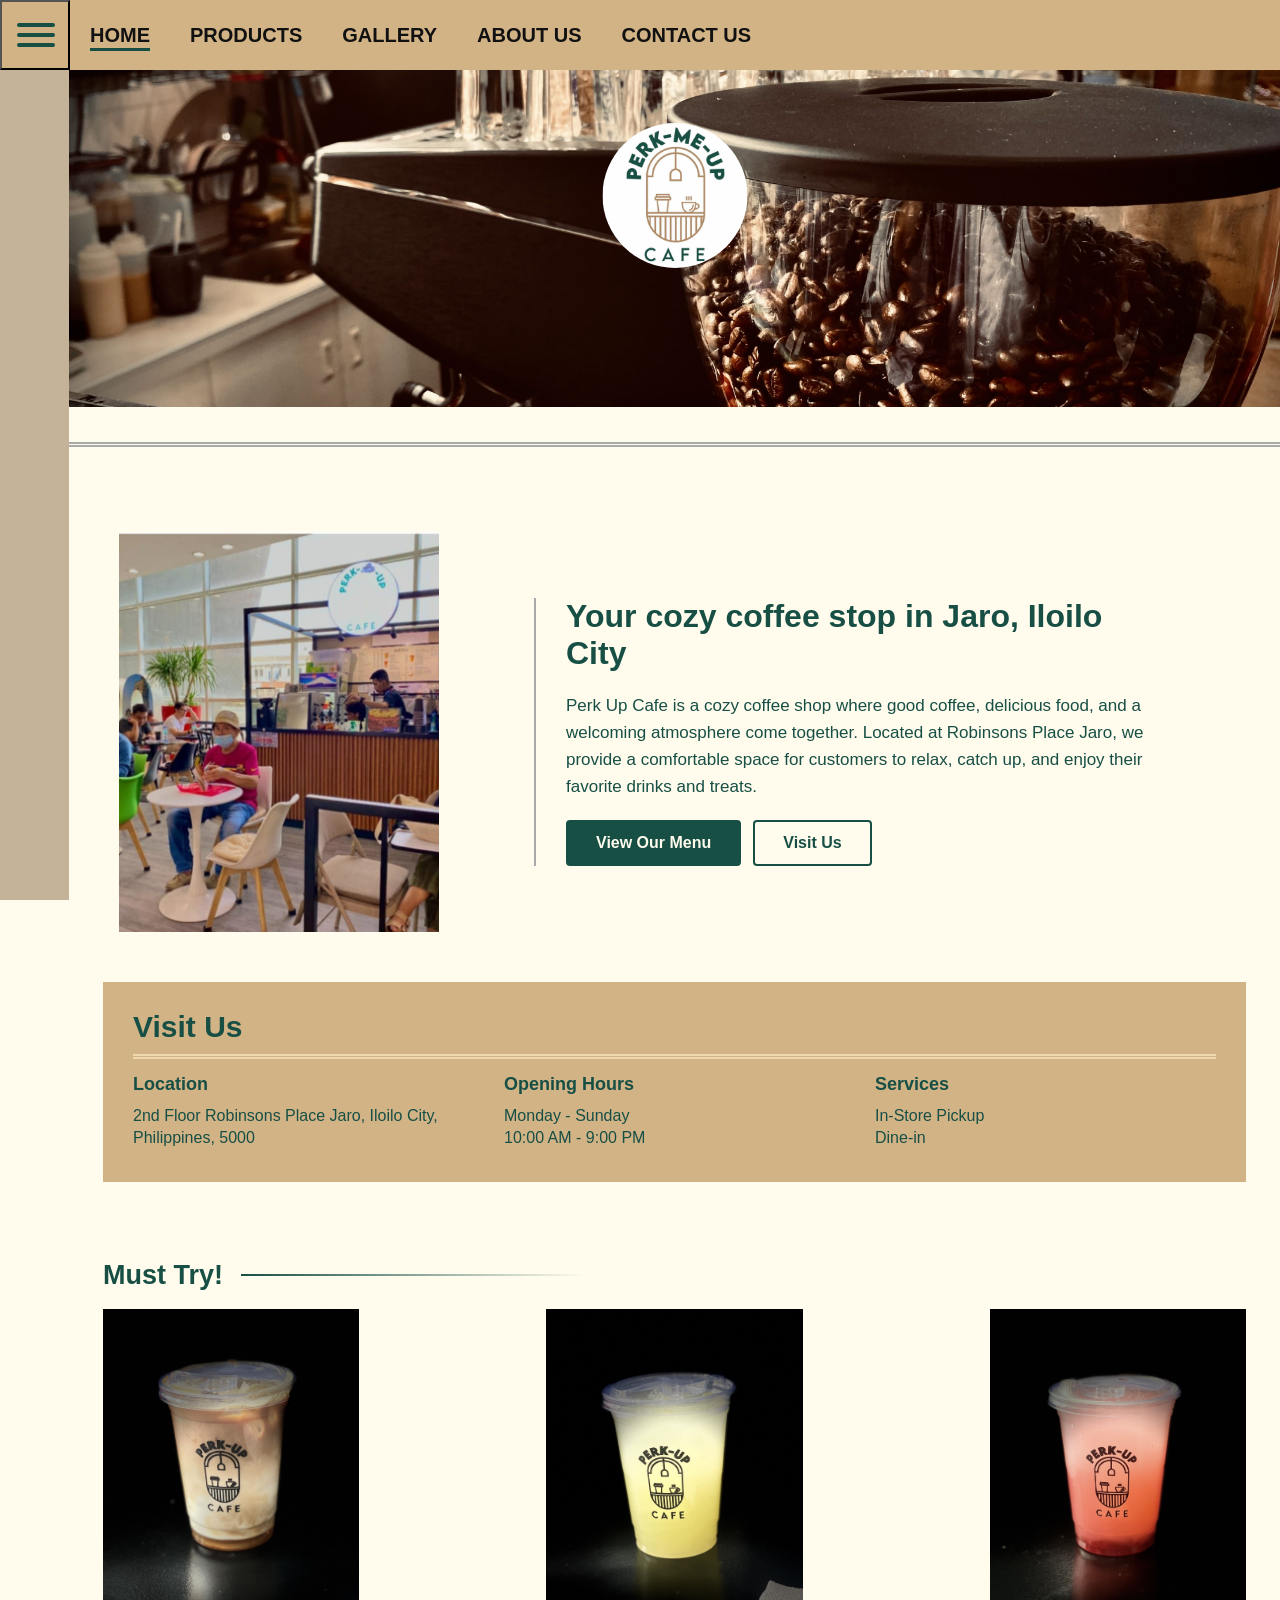
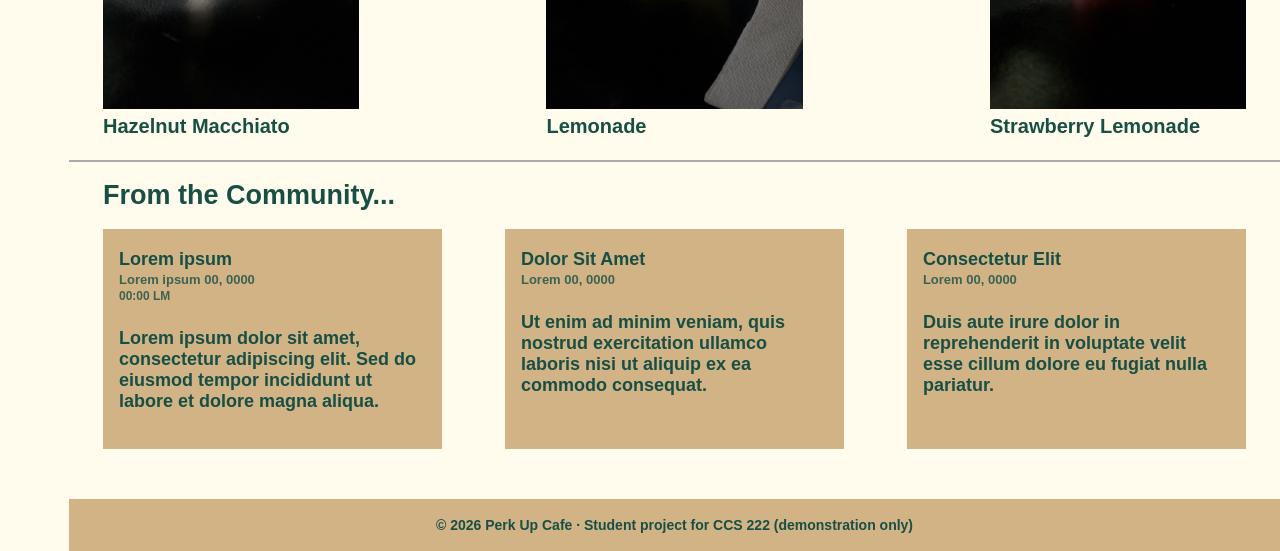
<file: index.html>
<!DOCTYPE html>
<html lang="en">
<head>
    <meta charset="UTF-8">
    <meta name="viewport" content="width=device-width, initial-scale=1.0">
    <link rel="stylesheet" href="styles/style.css">
    <link rel="stylesheet" href="styles/style-home.css">
    <title>Home | Perk Up Cafe</title>
    <link rel="icon" href="assets/perkup_logo.jpg">
</head>
<body>
    <!-- Navigation Bar -->
    <header>
        <nav>
            <button class="menu-icon" type="button"
                    aria-label="Toggle navigation menu"
                    aria-expanded="false"
                    aria-controls="sidebar">
                <span></span>
                <span></span>
                <span></span>
            </button>

            <div class="nav">
                <ul>
                    <li><a href="index.html" class="active">HOME</a></li>
                    <li><a href="products.html">PRODUCTS</a></li>
                    <li><a href="gallery.html">GALLERY</a></li>
                    <li><a href="about.html">ABOUT US</a></li>
                    <li><a href="contact.html">CONTACT US</a></li>
                </ul>
            </div>
        </nav>
    </header>

    <!-- Sidebar -->
    <aside class="sidebar" id="sidebar">
        <ul class="sidebar-links">
            <li><a href="index.html" class="active">HOME</a></li>
            <li><a href="products.html">PRODUCTS</a></li>
            <li><a href="gallery.html">GALLERY</a></li>
            <li><a href="about.html">ABOUT US</a></li>
            <li><a href="contact.html">CONTACT US</a></li>

            <li class="theme-menu-item">
            <button class="theme-toggle" id="theme-toggle" type="button"
                    aria-label="Switch to dark mode"
                    aria-pressed="false">
                <span class="theme-toggle-icon" aria-hidden="true">☾</span>
                <span class="theme-toggle-text">Dark Mode</span>
            </button>
            </li>
        </ul>
    </aside>

    <!-- Main Content -->
    <main>

        <!-- Hero Section -->
        <section class="hero">
            <div class="hero-image">
                <img src="assets/perkup_hero.jpg" alt="Perk Up Cafe hero photo">
            </div>
            <div class="logo">
                <a href="index.html">
                    <img src="assets/perkup_logo.jpg" alt="Perk Up Cafe logo">
                </a>
            </div>
        </section>

        <div class="intro-divider"></div>

        <section class="cafe-intro">
            <div class="cafe-intro-image">
                <img src="assets/perkupcafefront.jpg" alt="Perk Up Cafe storefront">
            </div>
            <div class="cafe-intro-text">
                <h1>Your cozy coffee stop in Jaro, Iloilo City</h1>
                <p>Perk Up Cafe is a cozy coffee shop where good coffee, delicious food,
            and a welcoming atmosphere come together. Located at Robinsons Place
            Jaro, we provide a comfortable space for customers to relax, catch up,
            and enjoy their favorite drinks and treats.</p>
                <div class="cta-buttons">
                    <a href="products.html" class="btn">View Our Menu</a>
                    <a href="contact.html" class="btn btn-secondary">Visit Us</a>
                </div>
            </div>
        </section>


        <!-- Cafe Info Box -->
        <section class="cafe-info-box">
            <h2>Visit Us</h2>
            <div class="cafe-info-divider"></div>

            <div class="cafe-info-columns">
                <div class="cafe-info-item">
                    <h3>Location</h3>
                    <a href="https://www.google.com/maps/search/?api=1&amp;query=Perk+Up+Cafe+Robinsons+Place+Jaro+Iloilo+City" target="_blank" rel="noopener noreferrer">
                        2nd Floor Robinsons Place Jaro, Iloilo City, Philippines, 5000
                    </a>
                </div>

                <div class="cafe-info-item">
                    <h3>Opening Hours</h3>
                    <p>Monday - Sunday</p>
                    <p>10:00 AM - 9:00 PM</p>
                </div>

                <div class="cafe-info-item">
                    <h3>Services</h3>
                    <p>In-Store Pickup</p>
                    <p>Dine-in</p>
                </div>
            </div>
        </section>

        <!-- Must Try Section -->
        <section class="must-try">
            <h2>Must Try!</h2>
            <div class="products">
                <a href="products.html" class="product">
                    <img src="assets/Featured/HazelnutMacchiato.jpg" alt="Hazelnut Macchiato">
                    <h3>Hazelnut Macchiato</h3>
                </a>
                <a href="products.html" class="product">
                    <img src="assets/Featured/Lemonade.jpg" alt="Lemonade">
                    <h3>Lemonade</h3>
                </a>
                <a href="products.html" class="product">
                    <img src="assets/Featured/StrawberryLemonade.jpg" alt="Strawberry Lemonade">
                    <h3>Strawberry Lemonade</h3>
                </a>
            </div>
        </section>

        <!-- Community Reviews -->
        <section class="community">
            <h2>From the Community...</h2>
            <div class="reviews">
                <div class="review">
                    <div class="review-user">Lorem ipsum</div>
                    <div class="review-date">Lorem ipsum 00, 0000</div>
                    <div class="review-time">00:00 LM</div>

                    <p>Lorem ipsum dolor sit amet, consectetur adipiscing elit. Sed do eiusmod tempor incididunt ut labore et dolore magna aliqua.</p>
                </div>
                <div class="review">
                    <div class="review-user">Dolor Sit Amet</div>
                    <div class="review-date">Lorem 00, 0000</div>

                    <p>Ut enim ad minim veniam, quis nostrud exercitation ullamco laboris nisi ut aliquip ex ea commodo consequat.</p>
                </div>
                <div class="review">
                    <div class="review-user">Consectetur Elit</div>
                    <div class="review-date">Lorem 00, 0000</div>

                    <p>Duis aute irure dolor in reprehenderit in voluptate velit esse cillum dolore eu fugiat nulla pariatur.</p>
                </div>
            </div>
        </section>
    </main>
    
    <!-- Footer -->
    <footer>
        <p>&copy; 2026 Perk Up Cafe &middot; Student project for CCS 222 (demonstration only)</p>
    </footer>
<script src="script.js"></script>
</body>
</html>
</file>
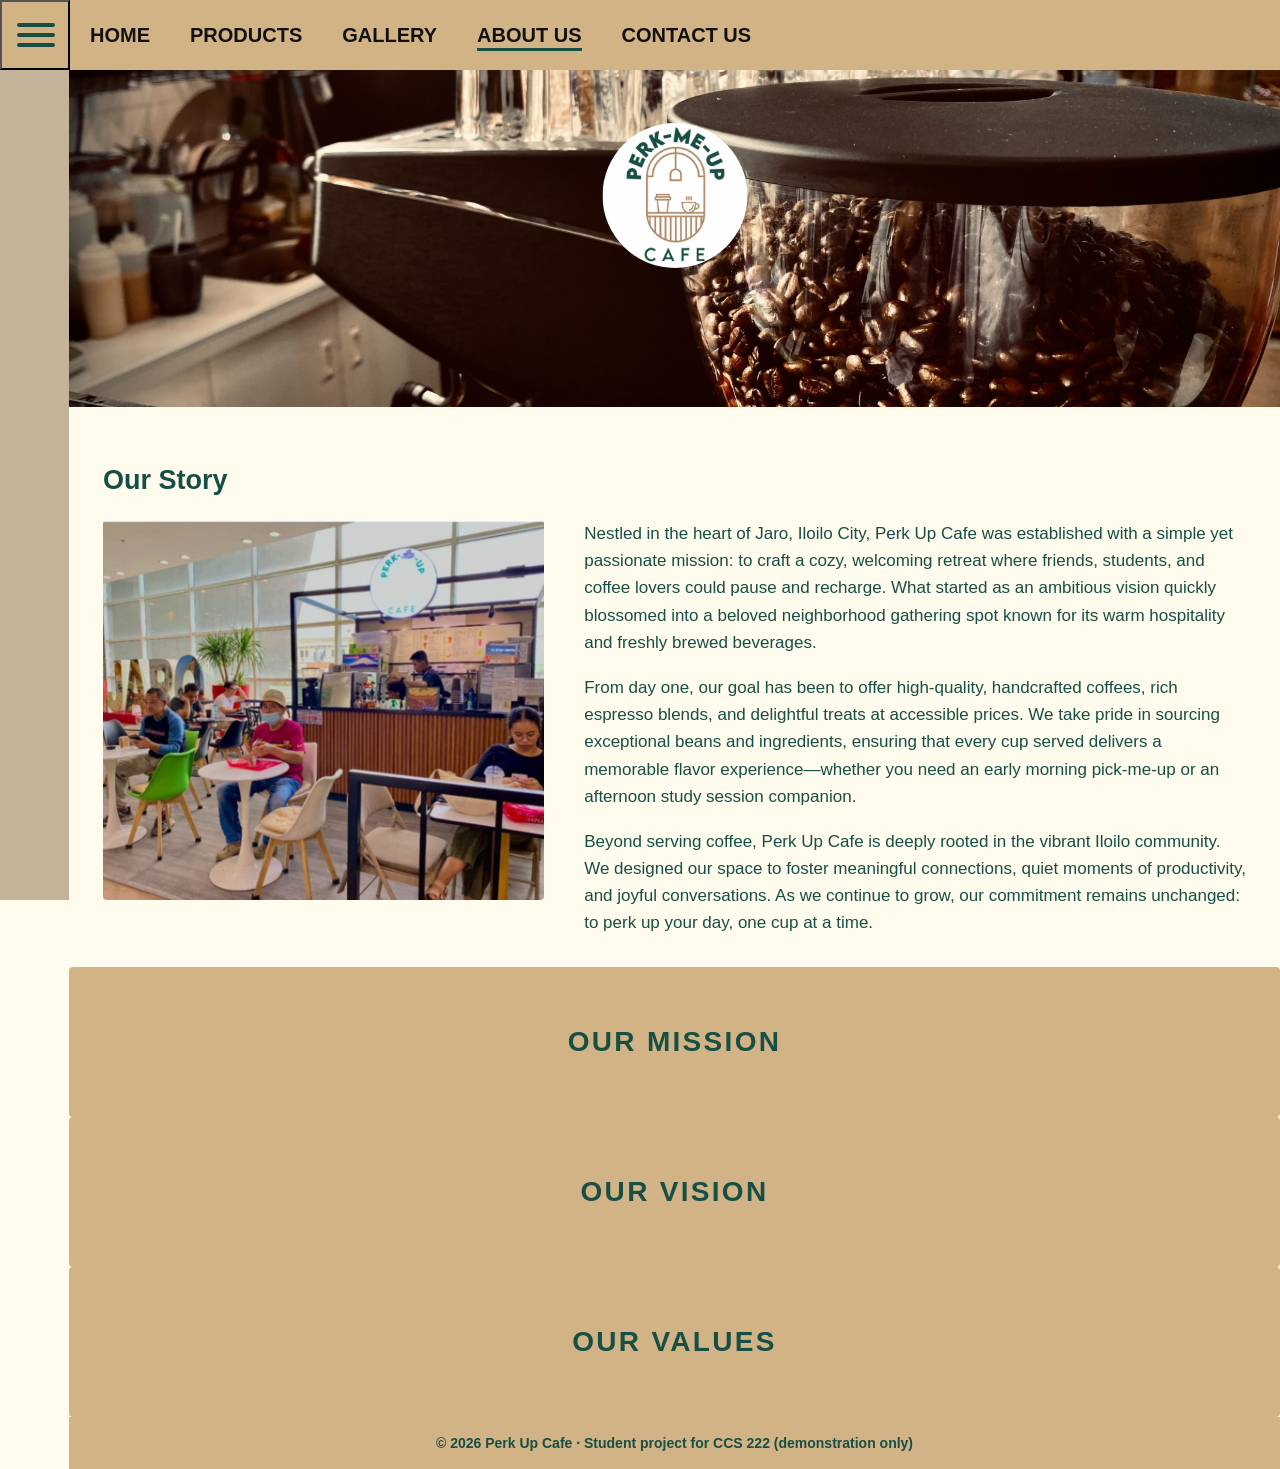
<file: about.html>
<!DOCTYPE html>
<html lang="en">
<head>
    <meta charset="UTF-8">
    <meta name="viewport" content="width=device-width, initial-scale=1.0">
    <link rel="stylesheet" href="styles/style.css">
    <link rel="stylesheet" href="styles/style-about.css">
    <title>About Us | Perk Up Cafe</title>
    <link rel="icon" href="assets/perkup_logo.jpg">
</head>
<body>

    <!-- Navigation Bar -->
    <header>
        <nav>
            <button class="menu-icon" type="button"
                    aria-label="Toggle navigation menu"
                    aria-expanded="false"
                    aria-controls="sidebar">
                <span></span>
                <span></span>
                <span></span>
            </button>

            <div class="nav">
                <ul>
                    <li><a href="index.html">HOME</a></li>
                    <li><a href="products.html">PRODUCTS</a></li>
                    <li><a href="gallery.html">GALLERY</a></li>
                    <li><a href="about.html" class="active">ABOUT US</a></li>
                    <li><a href="contact.html">CONTACT US</a></li>
                </ul>
            </div>
        </nav>
    </header>

    <!-- Sidebar -->
    <aside class="sidebar" id="sidebar">
        <ul class="sidebar-links">
            <li><a href="index.html">HOME</a></li>
            <li><a href="products.html">PRODUCTS</a></li>
            <li><a href="gallery.html">GALLERY</a></li>
            <li><a href="about.html" class="active">ABOUT US</a></li>
            <li><a href="contact.html">CONTACT US</a></li>
            
            <li class="theme-menu-item">
            <button class="theme-toggle" id="theme-toggle" type="button"
                    aria-label="Switch to dark mode"
                    aria-pressed="false">
                <span class="theme-toggle-icon" aria-hidden="true">☾</span>
                <span class="theme-toggle-text">Dark Mode</span>
            </button>
            </li>
        </ul>
    </aside>

    <!-- Main Content -->
    <main>
        <h1 class="visually-hidden">About Perk Up Cafe</h1>

        <!-- Hero Section -->
        <section class="hero">
            <div class="hero-image">
                <img src="assets/perkup_hero.jpg" alt="Perk Up Cafe hero photo">
            </div>
            <div class="logo">
                <a href="index.html">
                    <img src="assets/perkup_logo.jpg" alt="Perk Up Cafe logo">
                </a>
            </div>
        </section>

        <!-- About Us Content Section -->
        <section class="about-section">
            <h2>Our Story</h2>

            <div class="about-content">
                <div class="about-image">
                    <img src="assets/perkupcafefront.jpg" alt="Perk Up Cafe Storefront">
                </div>

                <div class="about-text">
                    <p>
                        Nestled in the heart of Jaro, Iloilo City, Perk Up Cafe was established with a simple yet passionate mission: to craft a cozy, welcoming retreat where friends, students, and coffee lovers could pause and recharge. What started as an ambitious vision quickly blossomed into a beloved neighborhood gathering spot known for its warm hospitality and freshly brewed beverages.
                    </p>
                    <p>
                        From day one, our goal has been to offer high-quality, handcrafted coffees, rich espresso blends, and delightful treats at accessible prices. We take pride in sourcing exceptional beans and ingredients, ensuring that every cup served delivers a memorable flavor experience—whether you need an early morning pick-me-up or an afternoon study session companion.
                    </p>
                    <p>
                        Beyond serving coffee, Perk Up Cafe is deeply rooted in the vibrant Iloilo community. We designed our space to foster meaningful connections, quiet moments of productivity, and joyful conversations. As we continue to grow, our commitment remains unchanged: to perk up your day, one cup at a time.
                    </p>
                </div>
            </div>
        </section>

        <!-- Mission, Vision, Values Section -->
        <section class="mvv-section">
            <div class="mvv-grid">

                <div class="mvv-card">
                    <div class="mvv-front">
                        <h3>OUR MISSION</h3>
                    </div>
                    <div class="mvv-reveal">
                        <p>To serve freshly crafted, affordable coffee and treats in a welcoming space where the Iloilo community can connect, study, and recharge.</p>
                    </div>
                </div>

                <div class="mvv-card">
                    <div class="mvv-front">
                        <h3>OUR VISION</h3>
                    </div>
                    <div class="mvv-reveal">
                        <p>To be Jaro's favorite neighborhood coffee destination, celebrated for warm hospitality, consistent quality, and memorable everyday moments.</p>
                    </div>
                </div>

                <div class="mvv-card">
                    <div class="mvv-front">
                        <h3>OUR VALUES</h3>
                    </div>
                    <div class="mvv-reveal">
                        <p>Quality in every cup, genuine warmth for every guest, student-friendly accessibility, and pride in our local community.</p>
                    </div>
                </div>

            </div>
        </section>

    </main>

    <!-- Footer -->
    <footer>
        <p>&copy; 2026 Perk Up Cafe &middot; Student project for CCS 222 (demonstration only)</p>
    </footer>
<script src="script.js"></script>
<script src="about.js"></script>
</body>
</html>
</file>
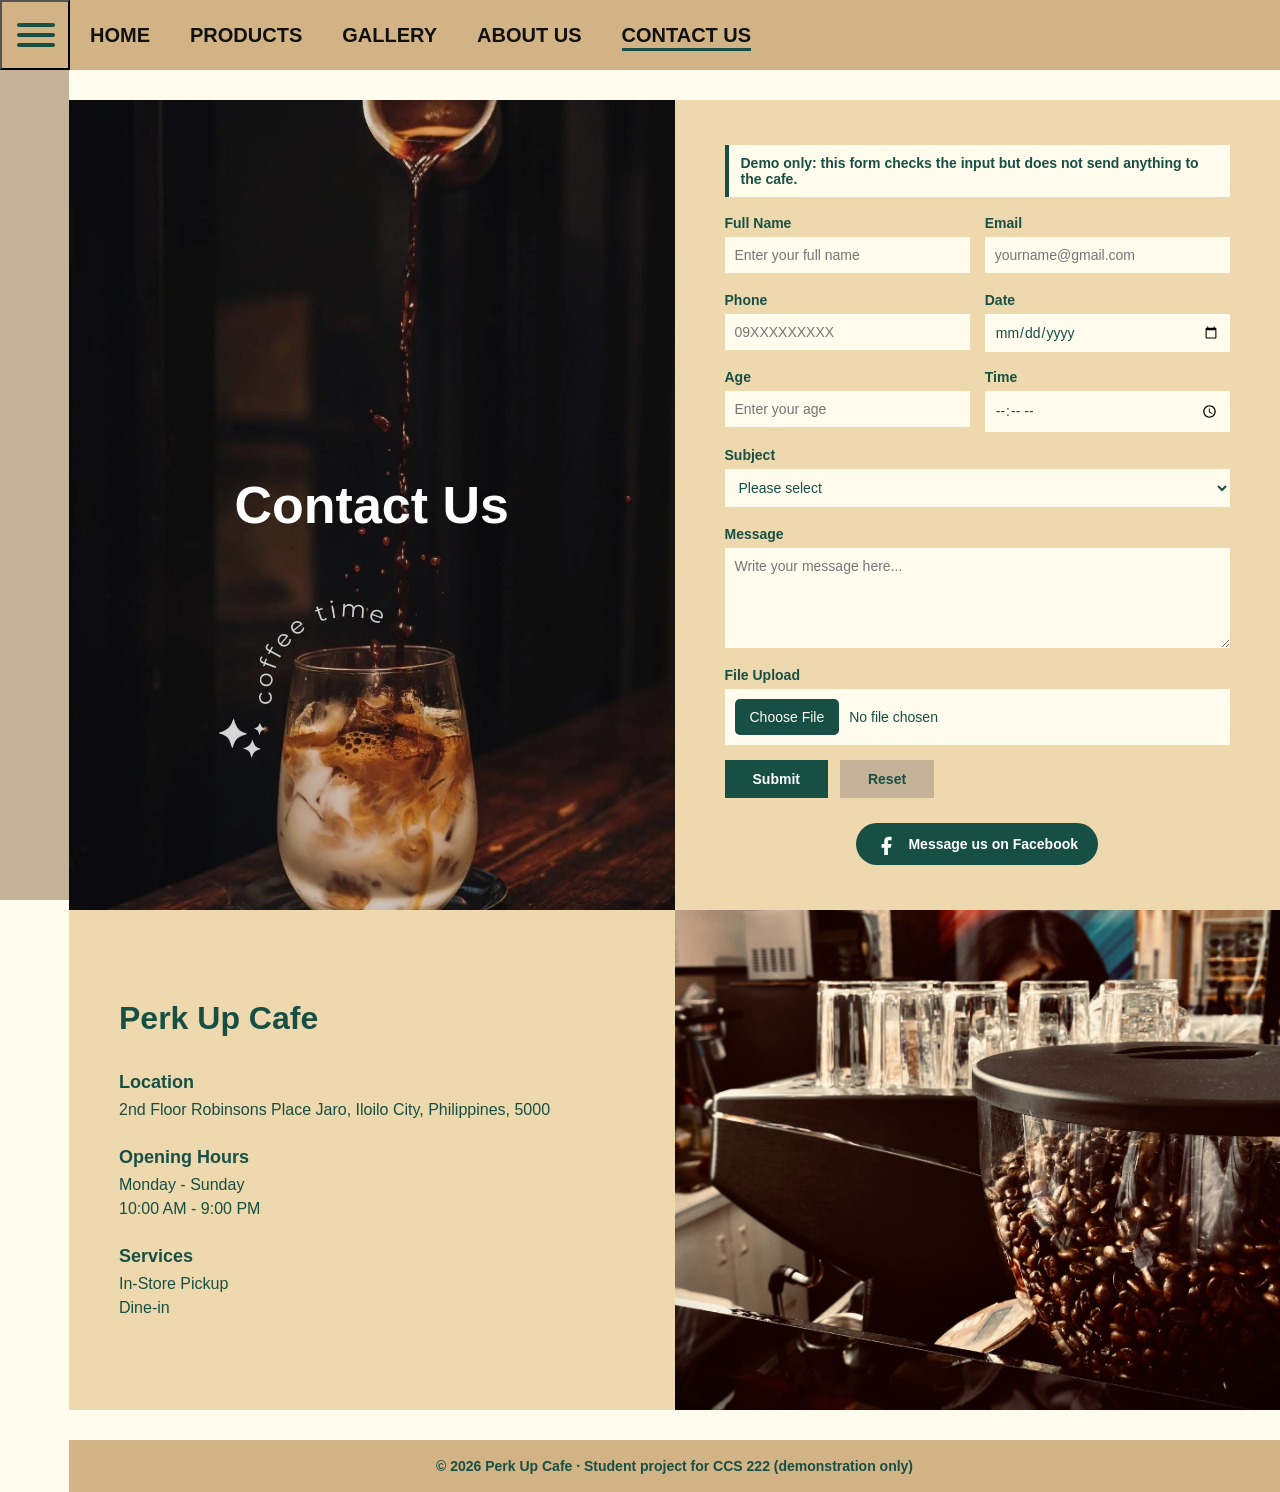
<file: contact.html>
<!DOCTYPE html>
<html lang="en">
<head>
    <meta charset="UTF-8">
    <meta name="viewport" content="width=device-width, initial-scale=1.0">
    <link rel="stylesheet" href="styles/style.css">
    <link rel="stylesheet" href="styles/style-contact.css">
    <title>Contact Us | Perk Up Cafe</title>
    <link rel="icon" href="assets/perkup_logo.jpg">
</head>
<body>

    <!-- Navigation Bar -->
    <header>
        <nav>
            <button class="menu-icon" type="button"
                    aria-label="Toggle navigation menu"
                    aria-expanded="false"
                    aria-controls="sidebar">
                <span></span>
                <span></span>
                <span></span>
            </button>

            <div class="nav">
                <ul>
                    <li><a href="index.html">HOME</a></li>
                    <li><a href="products.html">PRODUCTS</a></li>
                    <li><a href="gallery.html">GALLERY</a></li>
                    <li><a href="about.html">ABOUT US</a></li>
                    <li><a href="contact.html" class="active">CONTACT US</a></li>
                </ul>
            </div>
        </nav>
    </header>

    <!-- Sidebar -->
    <aside class="sidebar" id="sidebar">
        <ul class="sidebar-links">
            <li><a href="index.html">HOME</a></li>
            <li><a href="products.html">PRODUCTS</a></li>
            <li><a href="gallery.html">GALLERY</a></li>
            <li><a href="about.html">ABOUT US</a></li>
            <li><a href="contact.html" class="active">CONTACT US</a></li>

            <li class="theme-menu-item">
            <button class="theme-toggle" id="theme-toggle" type="button"
                    aria-label="Switch to dark mode"
                    aria-pressed="false">
                <span class="theme-toggle-icon" aria-hidden="true">☾</span>
                <span class="theme-toggle-text">Dark Mode</span>
            </button>
            </li>
        </ul>
    </aside>

    <!-- Contact Page -->
    <main class="contact-page">
        <section class="contact-grid">

            <!-- Top Left - Contact Image -->
            <div class="contact-image">
                <img src="assets/coffeepour.jpg" alt="Pouring coffee at Perk Up Cafe">
                <div class="contact-title">
                    <h1>Contact Us</h1>
                </div>

            </div>

            <!-- Top Right - Contact Form -->
            <div class="contact-form">
                <p class="form-note">Demo only: this form checks the input but does not send anything to the cafe.</p>
                <form id = "contact-form" novalidate>
                    <div class="form-row">
                        <div class="form-group">
                            <label for="full-name">Full Name</label>
                            <input type="text" id="full-name" name="full-name" placeholder="Enter your full name" required>
                            <span class="error-message"></span> 
                        </div>
                        <div class="form-group">
                            <label for="email">Email</label>
                            <input type="email" id="email" name="email" placeholder="yourname@gmail.com" required>
                            <span class="error-message"></span> 
                        </div>
                    </div>


                    <div class="form-row">
                        <div class="form-group">
                            <label for="phone">Phone</label>
                            <input type="tel" id="phone" name="phone" placeholder="09XXXXXXXXX">
                            <span class="error-message"></span> 
                        </div>
                        <div class="form-group">
                            <label for="date">Date</label>
                            <input type="date" id="date" name="date">
                        </div>
                    </div>

                    <div class="form-row">
                        <div class="form-group">
                            <label for="age">Age</label>
                            <input type="number" id="age" name="age" placeholder="Enter your age">
                            <span class="error-message"></span> 
                        </div>

                        <div class="form-group">
                            <label for="time">Time</label>
                            <input type="time" id="time" name="time">
                        </div>
                    </div>

                    <div class="form-group">
                        <label for="option">Subject</label>
                        <select id="option" name="option">
                            <option value="">Please select</option>
                            <option value="Review">Review</option>
                            <option value="Inquiry">Inquiry</option>
                            <option value="Business">Business Query</option>
                        </select>
                        <span class="error-message"></span> 
                    </div>

                    <div class="form-group">
                        <label for="message">Message</label>
                        <textarea id="message" name="message" rows="5" placeholder="Write your message here..."></textarea>
                        <span class="error-message"></span> 
                    </div>
                    <div class="form-group">
                        <label for="file">File Upload</label>
                        <input type="file" id="file" name="file">
                    </div>
                    <div class="form-buttons">
                        <button type="submit">Submit</button>
                        <button type="reset">Reset</button>
                    </div>
                    <p id="form-success" class="form-success" role="status" hidden></p>
                </form>

                <!-- Facebook -->
                <div class="facebook-link">
                        <a href="https://www.facebook.com/p/Perk-Up-Cafe-Robinsons-Place-Jaro-61558440020458/" target="_blank" rel="noopener noreferrer">
                        
                        <svg viewBox="0 0 24 24" aria-hidden="true">
                            <path d="M14 8h3V4h-3c-3.3 0-5 1.7-5 5v3H6v4h3v8h4v-8h3l1-4h-4V9c0-.7.3-1 1-1z"/>
                        </svg>
    
                        <span>Message us on Facebook</span>
                    </a>
                </div>
            </div>

            <!-- Bottom Left - Cafe Information -->
            <section class="cafe-info">
                <h2>Perk Up Cafe</h2>
                <div class="cafe-details">
                    <div class="cafe-detail">
                        <h3>Location</h3>
                        <a href="https://www.google.com/maps/search/?api=1&amp;query=Perk+Up+Cafe+Robinsons+Place+Jaro+Iloilo+City" target="_blank" rel="noopener noreferrer">
                            2nd Floor Robinsons Place Jaro, Iloilo City, Philippines, 5000
                        </a>
                    </div>
                    <div class="cafe-detail">
                        <h3>Opening Hours</h3>
                        <p>Monday - Sunday</p>
                        <p>10:00 AM - 9:00 PM</p>
                    </div>

                    <div class="cafe-detail">
                        <h3>Services</h3>
                        <p>In-Store Pickup</p>
                        <p>Dine-in</p>
                    </div>
                </div>
            </section>

            <!-- Bottom Right - Cafe Image -->
            <div class="cafe-image">
                <img src="assets/perkup_hero.jpg" alt="Coffee machine and beans at Perk Up Cafe">
            </div>
        </section>
    </main>

    <footer>
        <p>&copy; 2026 Perk Up Cafe &middot; Student project for CCS 222 (demonstration only)</p>
    </footer>
<script src="script.js"></script>
<script src="contact.js"></script>
</body>
</html>
</file>
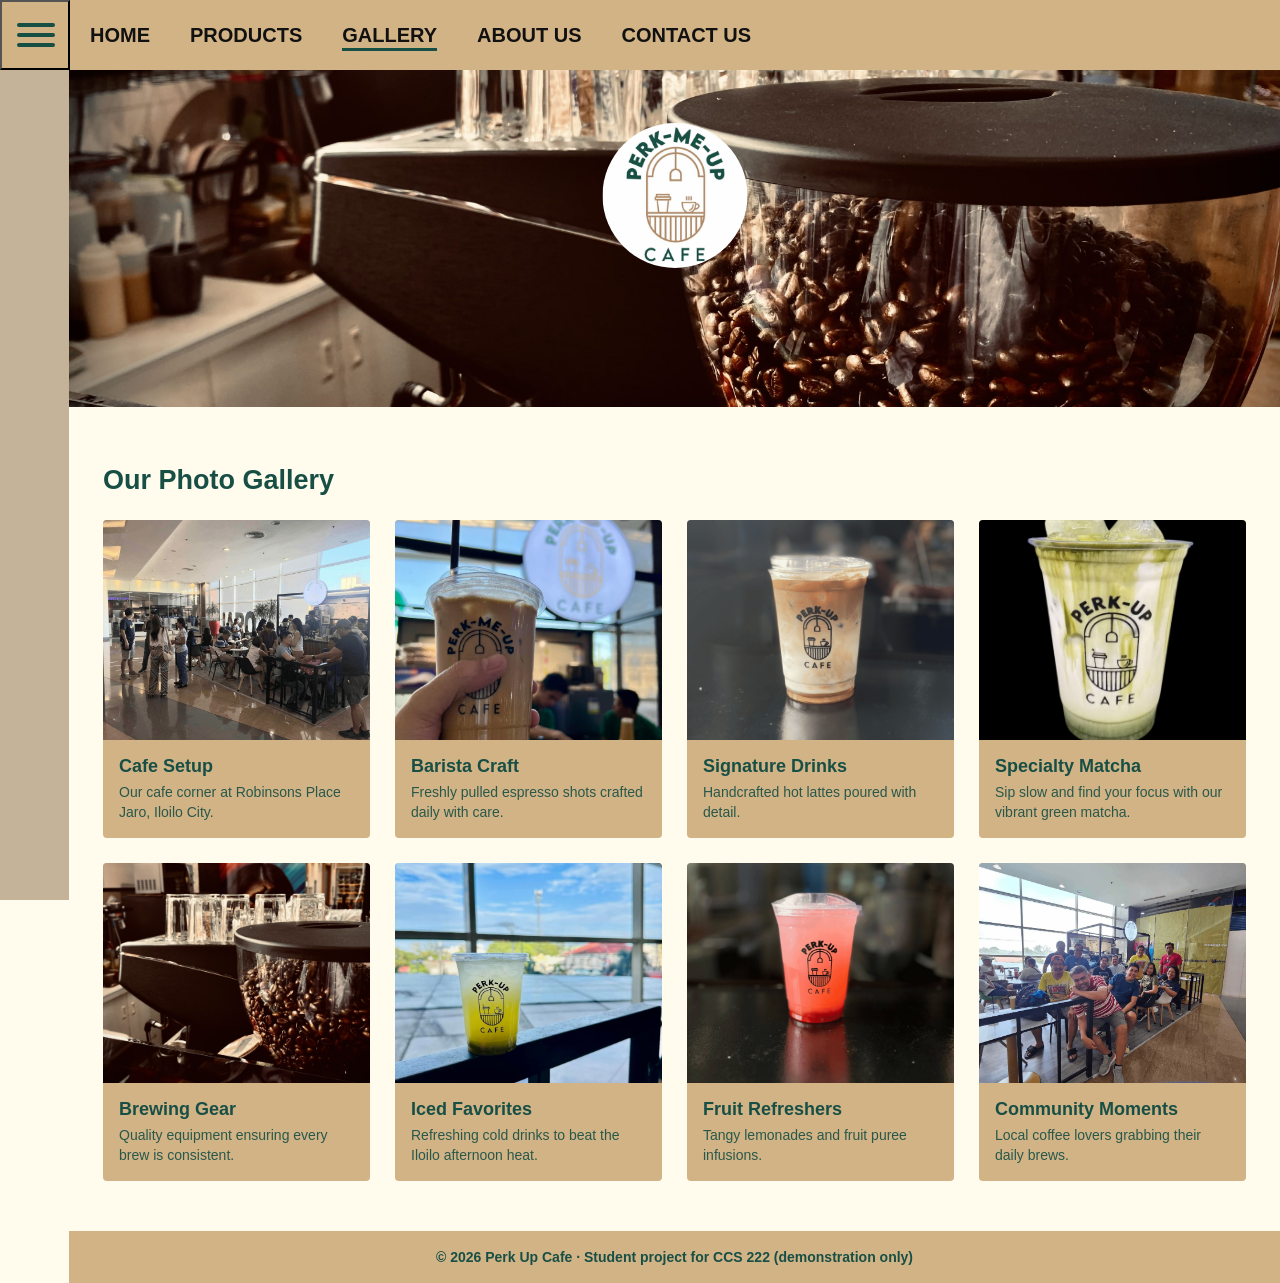
<file: gallery.html>
<!DOCTYPE html>
<html lang="en">
<head>
    <meta charset="UTF-8">
    <meta name="viewport" content="width=device-width, initial-scale=1.0">
    <link rel="stylesheet" href="styles/style.css">
    <link rel="stylesheet" href="styles/style-gallery.css">
    <title>Gallery | Perk Up Cafe</title>
    <link rel="icon" href="assets/perkup_logo.jpg">
</head>
<body>

    <!-- Navigation Bar -->
    <header>
        <nav>
            <button class="menu-icon" type="button"
                    aria-label="Toggle navigation menu"
                    aria-expanded="false"
                    aria-controls="sidebar">
                <span></span>
                <span></span>
                <span></span>
            </button>

            <div class="nav">
                <ul>
                    <li><a href="index.html">HOME</a></li>
                    <li><a href="products.html">PRODUCTS</a></li>
                    <li><a href="gallery.html" class="active">GALLERY</a></li>
                    <li><a href="about.html">ABOUT US</a></li>
                    <li><a href="contact.html">CONTACT US</a></li>
                </ul>
            </div>
        </nav>
    </header>

    <!-- Sidebar -->
    <aside class="sidebar" id="sidebar">
        <ul class="sidebar-links">
            <li><a href="index.html">HOME</a></li>
            <li><a href="products.html">PRODUCTS</a></li>
            <li><a href="gallery.html" class="active">GALLERY</a></li>
            <li><a href="about.html">ABOUT US</a></li>
            <li><a href="contact.html">CONTACT US</a></li>
            
            <li class="theme-menu-item">
            <button class="theme-toggle" id="theme-toggle" type="button"
                    aria-label="Switch to dark mode"
                    aria-pressed="false">
                <span class="theme-toggle-icon" aria-hidden="true">☾</span>
                <span class="theme-toggle-text">Dark Mode</span>
            </button>
            </li>
        </ul>
    </aside>

    <!-- Main Content -->
    <main>
        <h1 class="visually-hidden">Perk Up Cafe Photo Gallery</h1>

        <!-- Hero Section -->
        <section class="hero">
            <div class="hero-image">
                <img src="assets/perkup_hero.jpg" alt="Perk Up Cafe hero photo">
            </div>
            <div class="logo">
                <a href="index.html">
                    <img src="assets/perkup_logo.jpg" alt="Perk Up Cafe logo">
                </a>
            </div>
        </section>

        <!-- Gallery Section -->
        <section class="gallery-section">
            <h2>Our Photo Gallery</h2>

            <div class="gallery-grid">
                <figure class="gallery-card">
                    <img loading="lazy" src="assets/perkup_coffeegallery.jpg" alt="Perk Up Cafe counter and seating area at Robinsons Place Jaro">
                    <figcaption>
                        <h3>Cafe Setup</h3>
                                                <p>Our cafe corner at Robinsons Place Jaro, Iloilo City.</p>
                    </figcaption>
                </figure>

                <figure class="gallery-card">
                    <img loading="lazy" src="assets/perkup_baristacraft.JPG" alt="Barista Preparing Espresso">
                    <figcaption>
                        <h3>Barista Craft</h3>
                        <p>Freshly pulled espresso shots crafted daily with care.</p>
                    </figcaption>
                </figure>

                <figure class="gallery-card">
                    <img loading="lazy" src="assets/perkup_latte.jpg" alt="Signature Latte Art">
                    <figcaption>
                        <h3>Signature Drinks</h3>
                        <p>Handcrafted hot lattes poured with detail.</p>
                    </figcaption>
                </figure>

                <figure class="gallery-card">
                    <img loading="lazy" src="assets/perkup_matcha.jpg" alt="Iced matcha drink in a Perk Up Cafe cup">
                    <figcaption>
                        <h3>Specialty Matcha</h3>
                        <p>Sip slow and find your focus with our vibrant green matcha.</p>
                    </figcaption>
                </figure>

                <figure class="gallery-card">
                    <img loading="lazy" src="assets/perkup_hero.jpg" alt="Coffee Machine Equipment">
                    <figcaption>
                        <h3>Brewing Gear</h3>
                        <p>Quality equipment ensuring every brew is consistent.</p>
                    </figcaption>
                </figure>

                <figure class="gallery-card">
                    <img loading="lazy" src="assets/perkup_about.jpg" alt="Iced drink in a Perk Up Cafe cup on a railing by the windows">
                    <figcaption>
                        <h3>Iced Favorites</h3>
                        <p>Refreshing cold drinks to beat the Iloilo afternoon heat.</p>
                    </figcaption>
                </figure>

                <figure class="gallery-card">
                    <img loading="lazy" src="assets/perkup_lemonadegallery.jpg" alt="Fruit Lemonade Series">
                    <figcaption>
                        <h3>Fruit Refreshers</h3>
                        <p>Tangy lemonades and fruit puree infusions.</p>
                    </figcaption>
                </figure>

                <figure class="gallery-card">
                    <img loading="lazy" src="assets/perkup_grouppic.jpg" alt="Customers at the Perk Up Cafe seating area">
                    <figcaption>
                        <h3>Community Moments</h3>
                        <p>Local coffee lovers grabbing their daily brews.</p>
                    </figcaption>
                </figure>

            </div>
        </section>

    </main>

    <!-- Footer -->
    <footer>
        <p>&copy; 2026 Perk Up Cafe &middot; Student project for CCS 222 (demonstration only)</p>
    </footer>
<script src="script.js"></script>
</body>
</html>
</file>
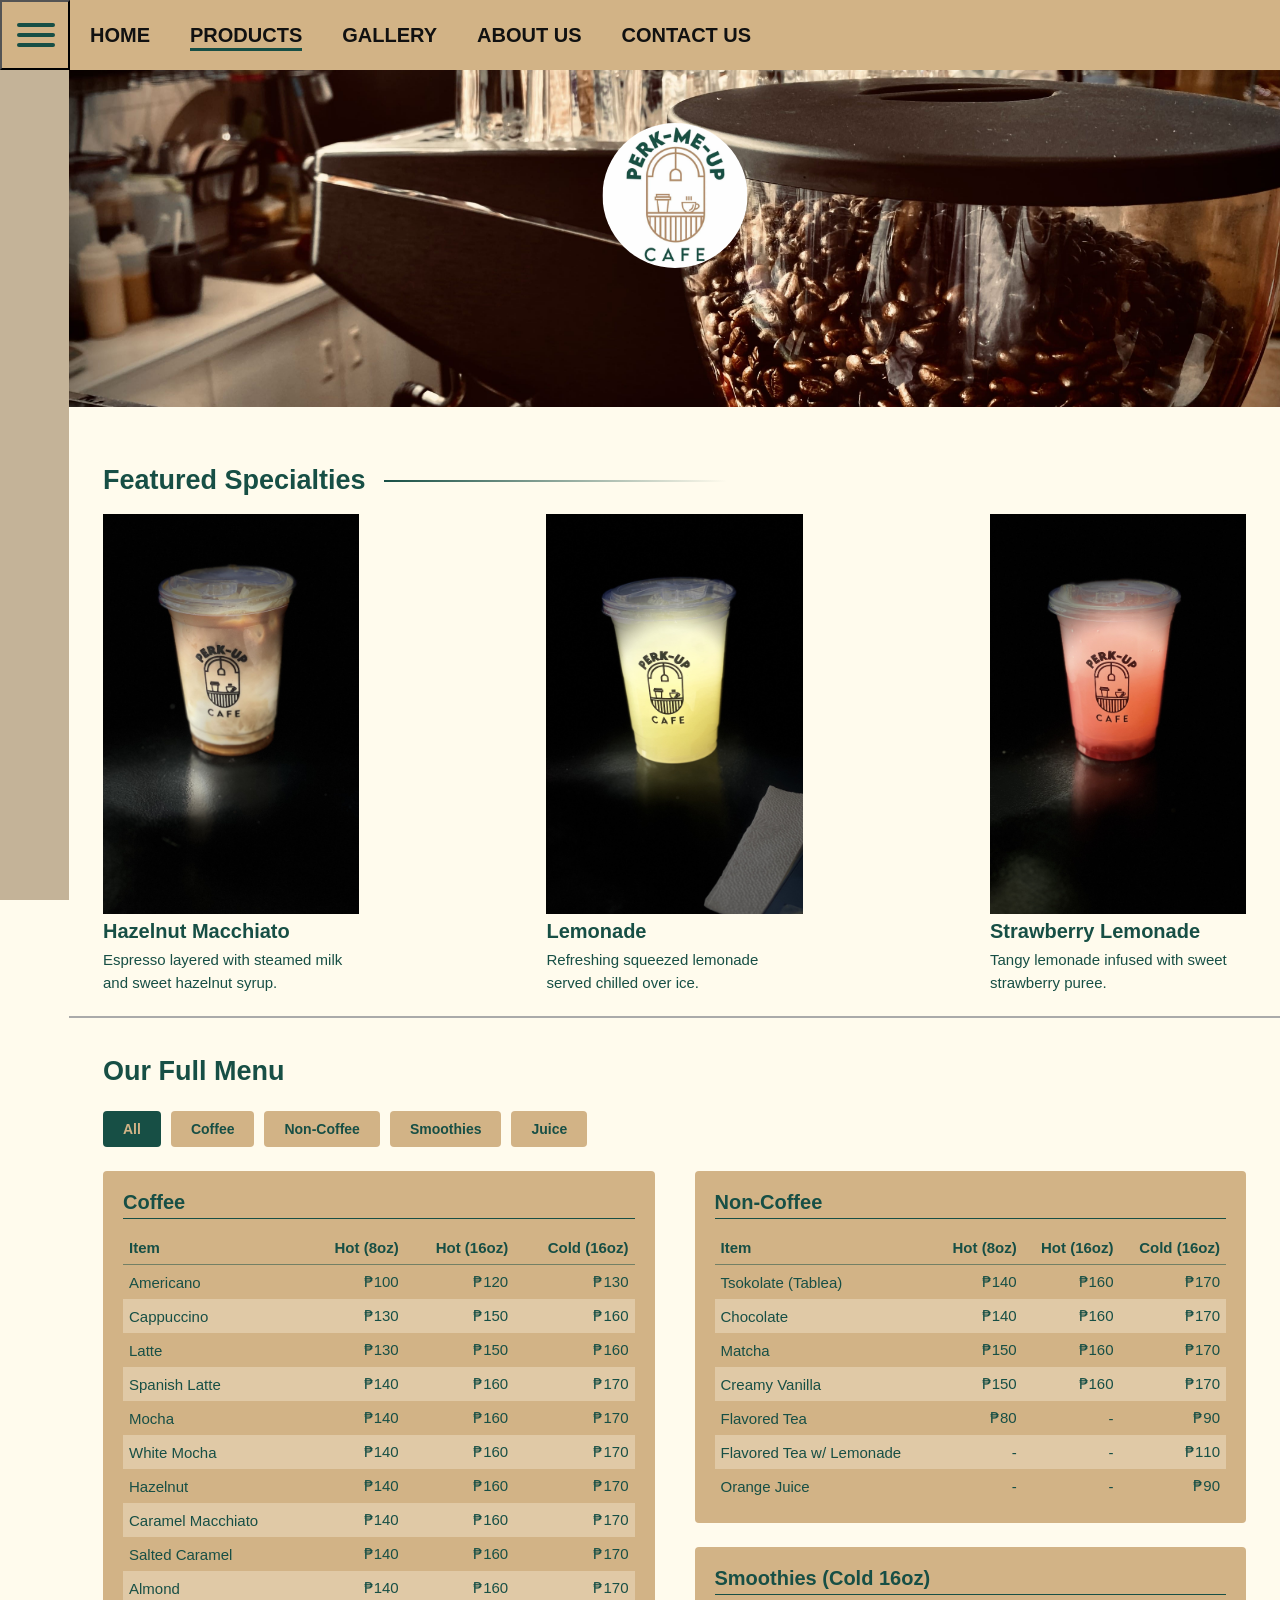
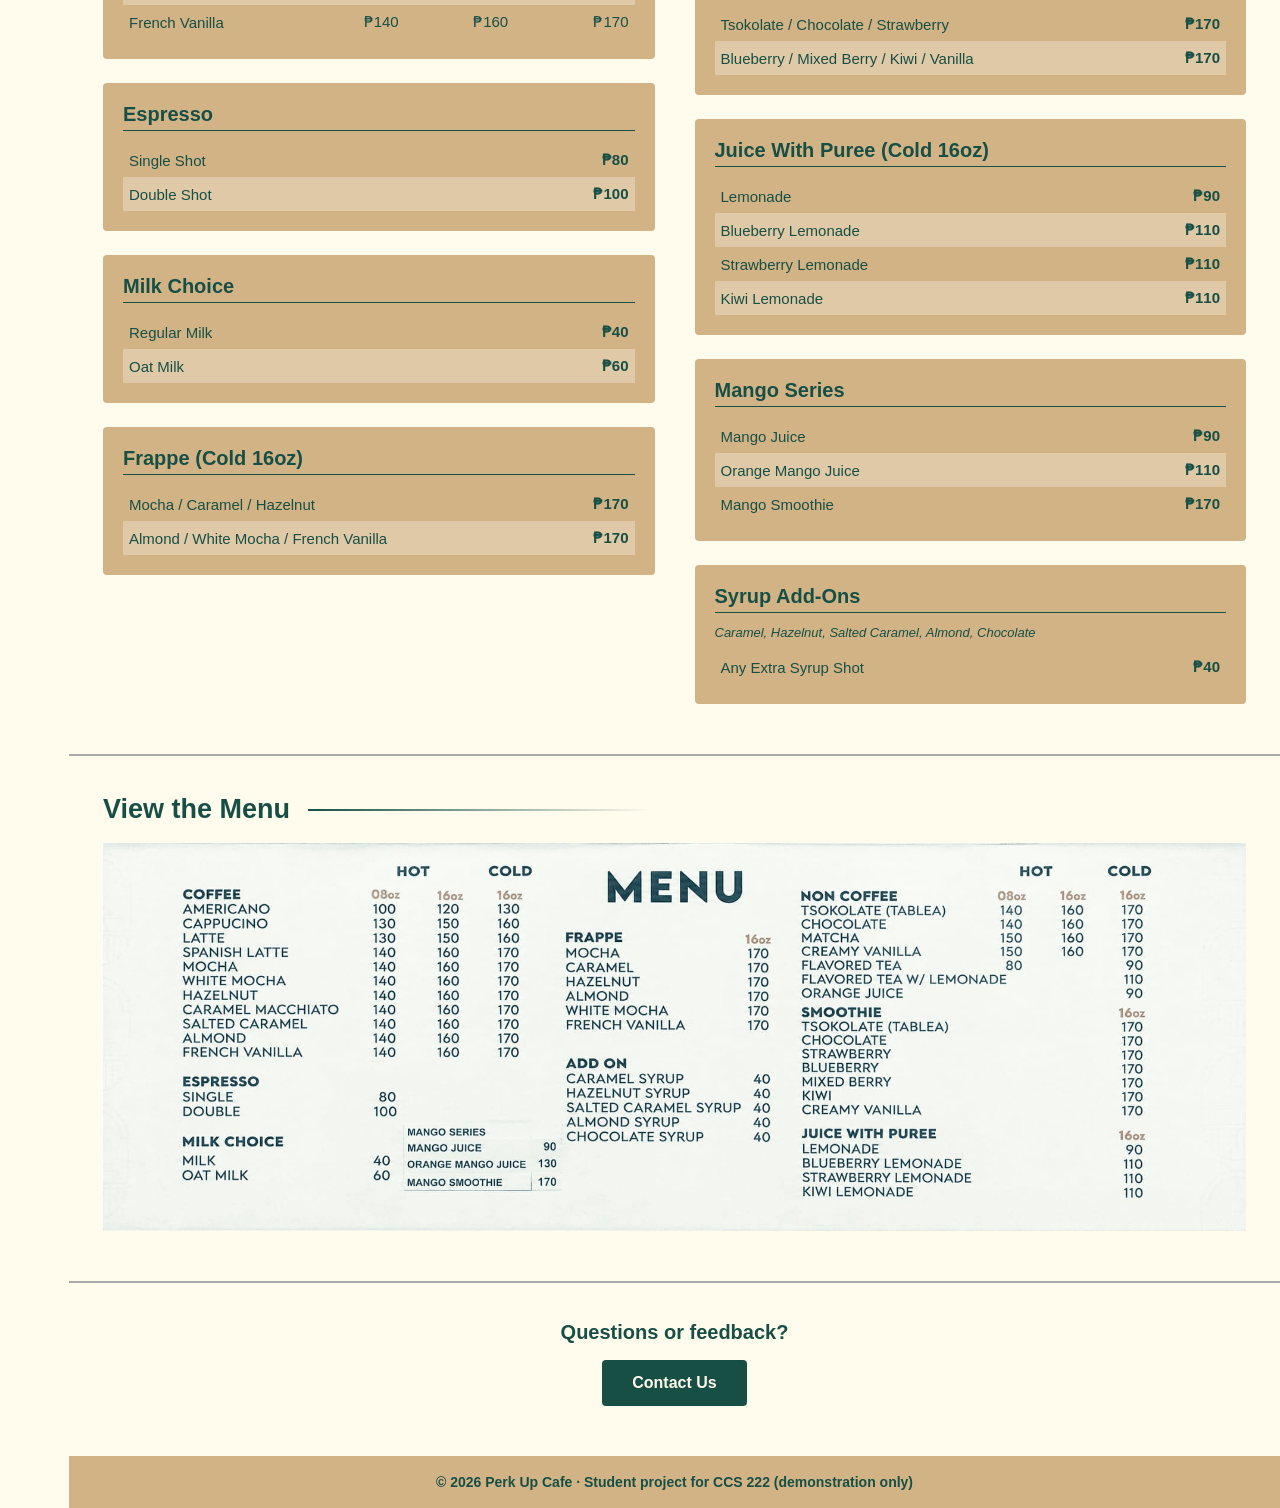
<file: products.html>
<!DOCTYPE html>
<html lang="en">
<head>
    <meta charset="UTF-8">
    <meta name="viewport" content="width=device-width, initial-scale=1.0">
    <link rel="stylesheet" href="styles/style.css">
    <link rel="stylesheet" href="styles/style-products.css">
    <title>Products & Menu | Perk Up Cafe</title>
    <link rel="icon" href="assets/perkup_logo.jpg">
</head>
<body>

    <!-- Navigation Bar -->
    <header>
        <nav>
            <button class="menu-icon" type="button"
                    aria-label="Toggle navigation menu"
                    aria-expanded="false"
                    aria-controls="sidebar">
                <span></span>
                <span></span>
                <span></span>
            </button>

            <div class="nav">
                <ul>
                    <li><a href="index.html">HOME</a></li>
                    <li><a href="products.html" class="active">PRODUCTS</a></li>
                    <li><a href="gallery.html">GALLERY</a></li>
                    <li><a href="about.html">ABOUT US</a></li>
                    <li><a href="contact.html">CONTACT US</a></li>
                </ul>
            </div>
        </nav>
    </header>

    <!-- Sidebar -->
    <aside class="sidebar" id="sidebar">
        <ul class="sidebar-links">
            <li><a href="index.html">HOME</a></li>
            <li><a href="products.html" class="active">PRODUCTS</a></li>
            <li><a href="gallery.html">GALLERY</a></li>
            <li><a href="about.html">ABOUT US</a></li>
            <li><a href="contact.html">CONTACT US</a></li>

            <li class="theme-menu-item">
            <button class="theme-toggle" id="theme-toggle" type="button"
                    aria-label="Switch to dark mode"
                    aria-pressed="false">
                <span class="theme-toggle-icon" aria-hidden="true">☾</span>
                <span class="theme-toggle-text">Dark Mode</span>
            </button>
            </li>
        </ul>
    </aside>

    <!-- Main Content -->
    <main>
        <h1 class="visually-hidden">Perk Up Cafe Menu and Products</h1>

        <!-- Hero Section -->
        <section class="hero">
            <div class="hero-image">
                <img src="assets/perkup_hero.jpg" alt="Perk Up Cafe hero photo">
            </div>
            <div class="logo">
                <a href="index.html">
                    <img src="assets/perkup_logo.jpg" alt="Perk Up Cafe logo">
                </a>
            </div>
        </section>

        <!-- Featured Products Section (3 Image Placeholders) -->
        <section class="must-try">
            <h2>Featured Specialties</h2>

            <div class="products">

                <div class="product">
                    <img src="assets/Featured/HazelnutMacchiato.jpg" alt="Hazelnut Macchiato">
                    <h3>Hazelnut Macchiato</h3>
                    <p class="product-desc">Espresso layered with steamed milk and sweet hazelnut syrup.</p>
                </div>

                <div class="product">
                    <img src="assets/Featured/Lemonade.jpg" alt="Lemonade">
                    <h3>Lemonade</h3>
                    <p class="product-desc">Refreshing squeezed lemonade served chilled over ice.</p>
                </div>

                <div class="product">
                    <img src="assets/Featured/StrawberryLemonade.jpg" alt="Strawberry Lemonade">
                    <h3>Strawberry Lemonade</h3>
                    <p class="product-desc">Tangy lemonade infused with sweet strawberry puree.</p>
                </div>

            </div>
        </section>

        <!-- Complete Menu Tables Section -->
        <section class="menu-tables-section">
            <h2>Our Full Menu</h2>

            <div class="filter-bar" role="group" aria-label="Filter the menu by category">
                <button type="button" class="filter-btn active" data-filter="all" aria-pressed="true">All</button>
                <button type="button" class="filter-btn" data-filter="coffee" aria-pressed="false">Coffee</button>
                <button type="button" class="filter-btn" data-filter="non-coffee" aria-pressed="false">Non-Coffee</button>
                <button type="button" class="filter-btn" data-filter="smoothies" aria-pressed="false">Smoothies</button>
                <button type="button" class="filter-btn" data-filter="juice" aria-pressed="false">Juice</button>
            </div>

            <div class="menu-grid">

                <!-- Left Column -->
                <div class="menu-column">

                    <!-- Coffee Category -->
                    <div class="menu-category" data-category="coffee">
                        <h3>Coffee</h3>
                        <table class="menu-table">
                            <thead>
                                <tr>
                                    <th>Item</th>
                                    <th>Hot (8oz)</th>
                                    <th>Hot (16oz)</th>
                                    <th>Cold (16oz)</th>
                                </tr>
                            </thead>
                            <tbody>
                                <tr><td>Americano</td><td>₱100</td><td>₱120</td><td>₱130</td></tr>
                                <tr><td>Cappuccino</td><td>₱130</td><td>₱150</td><td>₱160</td></tr>
                                <tr><td>Latte</td><td>₱130</td><td>₱150</td><td>₱160</td></tr>
                                <tr><td>Spanish Latte</td><td>₱140</td><td>₱160</td><td>₱170</td></tr>
                                <tr><td>Mocha</td><td>₱140</td><td>₱160</td><td>₱170</td></tr>
                                <tr><td>White Mocha</td><td>₱140</td><td>₱160</td><td>₱170</td></tr>
                                <tr><td>Hazelnut</td><td>₱140</td><td>₱160</td><td>₱170</td></tr>
                                <tr><td>Caramel Macchiato</td><td>₱140</td><td>₱160</td><td>₱170</td></tr>
                                <tr><td>Salted Caramel</td><td>₱140</td><td>₱160</td><td>₱170</td></tr>
                                <tr><td>Almond</td><td>₱140</td><td>₱160</td><td>₱170</td></tr>
                                <tr><td>French Vanilla</td><td>₱140</td><td>₱160</td><td>₱170</td></tr>
                            </tbody>
                        </table>
                    </div>

                    <!-- Espresso Category -->
                    <div class="menu-category" data-category="coffee">
                        <h3>Espresso</h3>
                        <table class="menu-table">
                            <tbody>
                                <tr><td>Single Shot</td><td class="price-single">₱80</td></tr>
                                <tr><td>Double Shot</td><td class="price-single">₱100</td></tr>
                            </tbody>
                        </table>
                    </div>

                    <!-- Milk Choice -->
                    <div class="menu-category" data-category="coffee">
                        <h3>Milk Choice</h3>
                        <table class="menu-table">
                            <tbody>
                                <tr><td>Regular Milk</td><td class="price-single">₱40</td></tr>
                                <tr><td>Oat Milk</td><td class="price-single">₱60</td></tr>
                            </tbody>
                        </table>
                    </div>

                    <!-- Frappe Category -->
                    <div class="menu-category" data-category="coffee">
                        <h3>Frappe (Cold 16oz)</h3>
                        <table class="menu-table">
                            <tbody>
                                <tr><td>Mocha / Caramel / Hazelnut</td><td class="price-single">₱170</td></tr>
                                <tr><td>Almond / White Mocha / French Vanilla</td><td class="price-single">₱170</td></tr>
                            </tbody>
                        </table>
                    </div>

                </div>

                <!-- Right Column -->
                <div class="menu-column">

                    <!-- Non Coffee Category -->
                    <div class="menu-category" data-category="non-coffee">
                        <h3>Non-Coffee</h3>
                        <table class="menu-table">
                            <thead>
                                <tr>
                                    <th>Item</th>
                                    <th>Hot (8oz)</th>
                                    <th>Hot (16oz)</th>
                                    <th>Cold (16oz)</th>
                                </tr>
                            </thead>
                            <tbody>
                                <tr><td>Tsokolate (Tablea)</td><td>₱140</td><td>₱160</td><td>₱170</td></tr>
                                <tr><td>Chocolate</td><td>₱140</td><td>₱160</td><td>₱170</td></tr>
                                <tr><td>Matcha</td><td>₱150</td><td>₱160</td><td>₱170</td></tr>
                                <tr><td>Creamy Vanilla</td><td>₱150</td><td>₱160</td><td>₱170</td></tr>
                                <tr><td>Flavored Tea</td><td>₱80</td><td>-</td><td>₱90</td></tr>
                                <tr><td>Flavored Tea w/ Lemonade</td><td>-</td><td>-</td><td>₱110</td></tr>
                                <tr><td>Orange Juice</td><td>-</td><td>-</td><td>₱90</td></tr>
                            </tbody>
                        </table>
                    </div>

                    <!-- Smoothies -->
                    <div class="menu-category" data-category="smoothies">
                        <h3>Smoothies (Cold 16oz)</h3>
                        <table class="menu-table">
                            <tbody>
                                <tr><td>Tsokolate / Chocolate / Strawberry</td><td class="price-single">₱170</td></tr>
                                <tr><td>Blueberry / Mixed Berry / Kiwi / Vanilla</td><td class="price-single">₱170</td></tr>
                            </tbody>
                        </table>
                    </div>

                    <!-- Juice With Puree -->
                    <div class="menu-category" data-category="juice">
                        <h3>Juice With Puree (Cold 16oz)</h3>
                        <table class="menu-table">
                            <tbody>
                                <tr><td>Lemonade</td><td class="price-single">₱90</td></tr>
                                <tr><td>Blueberry Lemonade</td><td class="price-single">₱110</td></tr>
                                <tr><td>Strawberry Lemonade</td><td class="price-single">₱110</td></tr>
                                <tr><td>Kiwi Lemonade</td><td class="price-single">₱110</td></tr>
                            </tbody>
                        </table>
                    </div>

                    <!-- Mango Series -->
                    <div class="menu-category" data-category="juice">
                        <h3>Mango Series</h3>
                        <table class="menu-table">
                            <tbody>
                                <tr><td>Mango Juice</td><td class="price-single">₱90</td></tr>
                                <tr><td>Orange Mango Juice</td><td class="price-single">₱110</td></tr>
                                <tr><td>Mango Smoothie</td><td class="price-single">₱170</td></tr>
                            </tbody>
                        </table>
                    </div>

                    <!-- Add-Ons -->
                    <div class="menu-category" data-category="coffee">
                        <h3>Syrup Add-Ons</h3>
                        <p class="menu-subtext">Caramel, Hazelnut, Salted Caramel, Almond, Chocolate</p>
                        <table class="menu-table">
                            <tbody>
                                <tr><td>Any Extra Syrup Shot</td><td class="price-single">₱40</td></tr>
                            </tbody>
                        </table>
                    </div>

                </div>

            </div>
        </section>

        <!-- Menu Image -->
        <section class="menu-image-text">
            <h2>View the Menu</h2>
            <div class="menu-image">
                <img src="assets/Menu.jpg" alt="Perk Up Cafe printed menu">
            </div>
        </section>

        <!-- Inquiry call to action -->
        <section class="menu-cta">
            <p>Questions or feedback?</p>
            <a href="contact.html" class="btn">Contact Us</a>
        </section>
    </main>

    <footer>
        <p>&copy; 2026 Perk Up Cafe &middot; Student project for CCS 222 (demonstration only)</p>
    </footer>
<script src="script.js"></script>
<script src="products.js"></script>
</body>
</html>
</file>
<file: styles/style.css>
/* =========================================================
   style.css  -  SHARED styles used by ALL five pages
   (reset, header/nav, sidebar, hero, footer)
   Each page also loads its own style-xxxx.css after this one.
   ========================================================= */

/* =========================
   THEME COLORS
   ========================= */

:root {
    color-scheme: light;

    --color-page: #fffbed;
    --color-text: #174f45;
    --color-accent: #d2b386;
    --color-sidebar: #c4b398;
    --color-panel: #edd9ad;
    --color-border: #aaa;
    --color-nav-text: #111;
}

:root[data-theme="dark"] {
    color-scheme: dark;

    --color-page: #171d19;
    --color-text: #e5eee8;
    --color-accent: #293b32;
    --color-sidebar: #222e27;
    --color-panel: #26362d;
    --color-border: #526158;
    --color-nav-text: #f0f4f1;
}

/* =========================
   GENERAL
   ========================= */

* {
    margin: 0;
    padding: 0;
    box-sizing: border-box;
}

body {
    font-family: Arial, sans-serif;
    background-color: var(--color-page);
    color: var(--color-text);
}


/* =========================
   NAVIGATION
   ========================= */

header {
    height: 70px;
    background-color: var(--color-accent);
    position: fixed;
    top: 0;
    left: 0;
    width: 100%;
    z-index: 10;
}

nav {
    height: 70px;
    display: flex;
    align-items: center;
}


/* Hamburger Icon (With JS)*/

.menu-icon {
    width: 70px;
    height: 70px;
    background-color: var(--color-accent);
    display: flex;
    flex-direction: column;
    justify-content: center;
    gap: 6px;
    padding-left: 15px;
    margin-right: 20px;
    cursor: pointer;
}

.menu-icon span {
    display: block;
    width: 38px;
    height: 4px;
    background-color: var(--color-text);
    border-radius: 5px;
    transition: transform 0.3s ease, opacity 0.3s ease;
    transform-origin: center;
}

.menu-icon.active span:nth-child(1) {
    transform: translateY(10px) rotate(45deg);
}

.menu-icon.active span:nth-child(2) {
    opacity: 0;
}

.menu-icon.active span:nth-child(3) {
    transform: translateY(-10px) rotate(-45deg);
}

/* Sidebar */

.sidebar {
    position: fixed;
    top: 70px;
    left: 0;
    width: 69px;
    height: calc(100vh - 70px);
    background-color: var(--color-sidebar);
    z-index: 9;
    overflow: hidden;
    transition: width 0.3s ease, box-shadow 0.3s ease;
}

.sidebar.open {
    width: 250px;
    box-shadow: 4px 0 12px rgba(0, 0, 0, 0.2);
}

.sidebar-links {
    list-style: none;
    padding: 30px 25px;
    display: flex;
    flex-direction: column;
    gap: 24px;
    opacity: 0;
    pointer-events: none;
    transition: opacity 0.2s ease;
    white-space: nowrap;
    visibility: hidden;
    transition: opacity 0.2s ease, visibility 0.2s ease;
}

.sidebar.open .sidebar-links {
    opacity: 1;
    pointer-events: auto;
    transition-delay: 0.1s;
    visibility: visible;
}

.sidebar-links a {
    text-decoration: none;
    color: var(--color-nav-text);
    font-size: 18px;
    font-weight: bold;
    display: inline-block;
    padding: 6px 0;
    transition: color 0.2s ease, transform 0.2s ease;
}

.sidebar-links a:not(.active):hover {
    transform: translateX(5px);
}   

.sidebar-links a.active {
    border-bottom: 3px solid var(--color-text);
    padding-bottom: 2px;
}

/* =========================
   LIGHT / DARK MODE BUTTON
   ========================= */

.theme-menu-item {
    list-style: none;
    width: 100%;
    margin-top: 5px;
}

.theme-toggle {
    width: 100%;
    display: flex;
    align-items: center;
    gap: 12px;

    padding: 11px 12px;

    background-color: transparent;
    color: var(--color-nav-text);

    border: 1px solid var(--color-text);
    border-radius: 6px;

    font-size: 15px;
    font-weight: bold;
    text-align: left;

    cursor: pointer;

    transition:
        background-color 0.2s ease,
        color 0.2s ease,
        transform 0.2s ease;
}

.theme-toggle:hover {
    background-color: var(--color-accent);
    transform: translateX(3px);
}

.theme-toggle:focus-visible {
    outline: 3px solid var(--color-text);
    outline-offset: 3px;
}

.theme-toggle-icon {
    font-size: 21px;
    line-height: 1;
    width: 22px;
    text-align: center;
}

.theme-toggle-text {
    white-space: nowrap;
}

/* Navigation Links */

.nav ul {
    list-style: none;
    display: flex;
    align-items: center;
    gap: 40px;
}

.nav a {
    text-decoration: none;
    color: var(--color-nav-text);
    font-size: 20px;
    font-weight: bold;
    transition: opacity 0.2s ease;
}

.nav a:hover {
    opacity: 0.6;
}

/* Link of the page you are currently on */
.nav a.active {
    border-bottom: 3px solid var(--color-text);
    padding-bottom: 2px;
}

.menu-icon:focus-visible,
.nav a:focus-visible,
.sidebar-links a:focus-visible {
    outline: 3px solid var(--color-text);
    outline-offset: 2px;
}


/* =========================
   SIDEBAR
   ========================= */

.sidebar {
    position: fixed;
    top: 70px;
    left: 0;
    width: 69px;
    height: calc(100vh - 70px);
    background-color: var(--color-sidebar);
    z-index: 5;
}


/* =========================
   MAIN
   ========================= */

main {
    margin-left: 69px;
    padding-top: 70px;
}


/* =========================
   HERO
   ========================= */

.hero {
    height: 337px;
    position: relative;
    background-color: var(--color-page);
    overflow: hidden;
}

.hero-image {
    height: 100%;
    width: 100%;
    position: relative;
}

.hero-image img {
    height: 100%;
    width: 100%;
    object-fit: cover;
    object-position: center;
    display: block;
}


/* Logo */

.logo {
    position: absolute;
    top: 45px;
    left: 50%;
    transform: translateX(-50%);
    width: 165px;
    height: 165px;
    border-radius: 50%;
    display: flex;
    justify-content: center;
    align-items: center;
    z-index: 2;
}

.logo img {
    width: 145px;
    height: 145px;
    object-fit: cover;
    border-radius: 50%;
}


/* =========================
   FOOTER
   ========================= */

footer {
    background-color: var(--color-accent);
    text-align: center;
    padding: 18px 20px;
    margin-left: 69px;
    color: var(--color-text);
    font-weight: bold;
    font-size: 14px;
}



/* =========================
   RESPONSIVE DESIGN (SHARED)
   ========================= */

/* Tablet */
@media (max-width: 900px) {

    .nav ul {
        gap: 20px;
    }

    .nav a {
        font-size: 16px;
    }
}


/* Mobile Navigation */
@media (max-width: 700px) {

    header,
    nav {
        height: 60px;
    }

    /* Hide desktop navigation */
    .nav {
        display: none;
    }

    /* Main content uses full screen width */
    main {
        margin-left: 0;
    }

    /* Mobile sidebar */
    .sidebar {
        display: block;
        position: fixed;
        top: 60px;
        left: 0;
        width: 0;
        height: calc(100vh - 60px);
        height: calc(100dvh - 60px);
        overflow-x: hidden;
        overflow-y: auto;
        z-index: 11;
        transition: width 0.3s ease;
    }

    .sidebar.open {
        width: min(250px, 80vw);
        box-shadow: 4px 0 12px rgba(0, 0, 0, 0.2);
    }

    .sidebar-links {
        padding: 30px 25px;
    }

    /* Hamburger button */
    .menu-icon {
        width: 60px;
        height: 60px;
        padding-left: 10px;
        margin-right: 0;
        background: none;
        border: none;
    }

    .menu-icon span {
        width: 30px;
        height: 3px;
    }

    .menu-icon.active span:nth-child(1) {
        transform: translateY(9px) rotate(45deg);
    }

    .menu-icon.active span:nth-child(3) {
        transform: translateY(-9px) rotate(-45deg);
    }

    /* Dark background behind the sidebar */
    body.menu-open::before {
        content: "";
        position: fixed;
        inset: 60px 0 0;
        background: rgba(0, 0, 0, 0.4);
        z-index: 4;
    }

    /* Prevent background scrolling */
    body.menu-open {
        overflow: hidden;
    }

    footer {
        margin-left: 0;
    }

    .hero {
        height: 280px;
    }

    .logo {
        width: 130px;
        height: 130px;
        top: 35px;
    }

    .logo img {
        width: 115px;
        height: 115px;
    }
}


/* Small Mobile Devices */
@media (max-width: 400px) {

    .hero {
        height: 220px;
    }

    .logo {
        width: 110px;
        height: 110px;
        top: 25px;
    }

    .logo img {
        width: 95px;
        height: 95px;
    }
}


/* Accessibility: Reduce animation when requested */
@media (prefers-reduced-motion: reduce) {

    *,
    *::before,
    *::after {
        scroll-behavior: auto !important;
        transition-duration: 0.01ms !important;
        animation-duration: 0.01ms !important;
    }
}


/* =========================
   GLOBAL MOBILE IMPROVEMENTS
   ========================= */

/* Prevent horizontal overflow */
html {
    overflow-x: hidden;
    scroll-behavior: smooth;
}

body {
    min-width: 320px;
    overflow-x: hidden;
}

/* Make images responsive */
img {
    max-width: 100%;
}

/* Improve touch interactions */
button,
a,
input,
select,
textarea {
    touch-action: manipulation;
}

/* Prevent long text from breaking layouts */
p,
h1,
h2,
h3 {
    overflow-wrap: break-word;
}

/* Avoid oversized footer text */
@media (max-width: 600px) {

    footer {
        padding: 16px 12px;
        font-size: 12px;
        line-height: 1.5;
    }
}

/* =========================
   DARK MODE ADJUSTMENTS
   ========================= */

:root[data-theme="dark"] body {
    background-color: var(--color-page);
    color: var(--color-text);
}

/* About page: Vision, Mission, Values overlay */
:root[data-theme="dark"] .mvv-reveal {
    background-color: rgba(23, 35, 28, 0.92);
}

/* Maintain readable form validation messages */
:root[data-theme="dark"] .form-group input:focus,
:root[data-theme="dark"] .form-group select:focus,
:root[data-theme="dark"] .form-group textarea:focus {
    outline-color: var(--color-text);
}

/* Smooth theme transitions */
body,
header,
.sidebar,
footer,
main,
section,
article,
form,
input,
select,
textarea,
button,
.gallery-card,
.mvv-card {
    transition:
        background-color 0.25s ease,
        color 0.25s ease,
        border-color 0.25s ease;
}

/* =========================
   ACCESSIBILITY HELPER
   (hidden visually, still read by screen readers)
   ========================= */

.visually-hidden {
    position: absolute;
    width: 1px;
    height: 1px;
    padding: 0;
    margin: -1px;
    overflow: hidden;
    clip: rect(0, 0, 0, 0);
    white-space: nowrap;
    border: 0;
}

/* =========================
   BUTTON (reusable call-to-action link)
   Usage: <a href="..." class="btn">Text</a>
   Colors come from the theme variables, so it works in light and dark mode.
   ========================= */

.btn {
    display: inline-block;
    padding: 12px 28px;
    background-color: var(--color-text);
    color: var(--color-page);
    border: 2px solid var(--color-text);
    border-radius: 4px;
    font-size: 16px;
    font-weight: bold;
    text-align: center;
    text-decoration: none;
    transition: opacity 0.2s ease;
}

.btn:hover {
    opacity: 0.85;
}

.btn:focus-visible {
    outline: 3px solid var(--color-text);
    outline-offset: 3px;
}

/* Outline version for the second button */
.btn-secondary {
    background-color: transparent;
    color: var(--color-text);
}
</file>
<file: styles/style-home.css>
/* =========================================================
   style-home.css  -  styles that ONLY the Home page needs
   (shared styles live in style.css)
   ========================================================= */

/* =========================
   CAFE INTRO
   ========================= */

.intro-divider {
    height: 5px;
    margin: 35px 0 0;
    border-top: 2px solid var(--color-border);
    border-bottom: 2px solid var(--color-border);
}

.cafe-intro {
    display: flex;
    align-items: center;
    width: 100%;
    min-height: 400px;
    margin-top: 35px;
    padding: 50px 50px;
    background-color: var(--color-page);
    gap: 35px;
    flex-wrap: nowrap;
}

.cafe-intro-image {
    width: 320px;
    height: 400px;
    flex: 0 0 320px;
    overflow: hidden;
}

.cafe-intro-image img {
    width: 100%;
    height: 100%;
    object-fit: cover;
    display: block;
}

.cafe-intro-text {
    flex: 1 1 auto;
    min-width: 0;
    color: var(--color-text);
    margin-right: 60px;
    margin-left: 60px;
    border-left: 2px solid var(--color-border);
    padding-left: 30px;
}

.cafe-intro-text h1 {
    font-size: 32px;
    margin-bottom: 20px;
}

.cafe-intro-text p {
    font-size: 17px;
    line-height: 1.6;
    margin-bottom: 15px;
}

/* Call-to-action buttons under the intro */
.cta-buttons {
    display: flex;
    flex-wrap: wrap;
    gap: 12px;
    margin-top: 20px;
}


/* =========================
   CAFE INFO BOX
   ========================= */

.cafe-info-box {
    margin: 0 34px 20px;
    padding: 28px 30px 32px;
    background-color: var(--color-accent);
    color: var(--color-text);
}

.cafe-info-box h2 {
    font-size: 30px;
    margin-bottom: 10px;
}

.cafe-info-divider {
    height: 5px;
    margin: 10px 0 15px;
    border-top: 2px solid var(--color-panel);
    border-bottom: 2px solid var(--color-panel);
}

/* Three columns: Location | Opening Hours | Services */
.cafe-info-columns {
    display: grid;
    grid-template-columns: repeat(3, 1fr);
    gap: 30px;
}

.cafe-info-item h3 {
    font-size: 18px;
    margin-bottom: 10px;
}

.cafe-info-item p {
    font-size: 16px;
    line-height: 1.4;
}

.cafe-info-item a {
    color: var(--color-text);
    text-decoration: none;
    font-size: 16px;
    line-height: 1.4;
}

.cafe-info-item a:hover {
    text-decoration: underline;
}


/* =========================
   MUST TRY
   ========================= */

.must-try {
    padding: 58px 34px 22px;
    background-color: var(--color-page);
}

.must-try h2,
.community h2 {
    font-size: 27px;
    margin-bottom: 18px;
    color: var(--color-text);
}

.must-try h2 {
    display: flex;
    align-items: center;
    gap: 18px;
}

.must-try h2::after {
    content: "";
    height: 2px;
    width: 30%;
    background: linear-gradient(
        to right,
        var(--color-text),
        rgba(23, 79, 69, 0)
    );
}


/* Product Grid */

.products {
    display: grid;
    grid-template-columns: repeat(3, 1fr);
    gap: 8%;
    padding: 0;
}

.product {
    min-width: 0;
    width: 80%;
    text-decoration: none;
    color: inherit;
    overflow: hidden;
}

.product img {
    width: 100%;
    height: 400px;
    object-fit: cover;
    display: block;
    background-color: var(--color-accent);
    transition:
        transform 0.35s ease,
        filter 0.35s ease;
    filter: brightness(1);
}

.product:nth-child(1) {
    justify-self: start;
}

.product:nth-child(2) {
    justify-self: center;
}

.product:nth-child(3) {
    justify-self: end;
}

.product h3 {
    font-size: 20px;
    margin-top: 6px;
    color: var(--color-text);
}

.product:hover img {
    transform: scale(1.04);
    filter: brightness(0.85);
}


/* =========================
   COMMUNITY
   ========================= */

.community {
    border-top: 2px solid var(--color-border);
    padding: 18px 34px 50px;
    background-color: var(--color-page);
}


/* Review Grid */

.reviews {
    display: grid;
    grid-template-columns: repeat(3, 1fr);
    gap: 5.5%;
}

.review {
    min-height: 220px;
    background-color: var(--color-accent);
    padding: 20px 16px;
    color: var(--color-text);
}

.review-user {
    font-size: 18px;
    font-weight: bold;
}

.review-date {
    font-size: 13px;
    font-weight: bold;
    margin-top: 2px;
    opacity: 0.8;
}

.review-time {
    font-size: 12px;
    font-weight: bold;
    margin-top: 2px;
    opacity: 0.8;
}

.review p {
    font-size: 18px;
    font-weight: bold;
    margin-top: 25px;
}

/* =========================
   RESPONSIVE - HOME ONLY
   ========================= */

/* Home Responsive design */

/* Tablet */
@media (max-width: 900px) {

    .cafe-intro {
        flex-direction: column;
        align-items: stretch;
        padding: 30px 20px;
        gap: 25px;
    }

    .cafe-intro-image {
        width: 100%;
        flex: none;
        height: 300px;
    }

    .cafe-intro-text {
        margin: 0;
        border-left: none;
        border-top: 2px solid var(--color-border);
        padding: 25px 0 0;
    }

    .cafe-info-columns {
        grid-template-columns: 1fr;
        gap: 20px;
    }

    .products {
        grid-template-columns: repeat(2, 1fr);
        gap: 30px;
    }

    .reviews {
        grid-template-columns: 1fr;
        gap: 25px;
    }
}


/* Mobile */
@media (max-width: 600px) {

    .cafe-intro {
        padding: 25px 20px;
        margin-top: 20px;
        min-height: auto;
    }

    .cafe-intro-image {
        height: 240px;
    }

    .cafe-intro-text h1 {
        font-size: 25px;
        margin-bottom: 12px;
    }

    .cafe-intro-text p {
        font-size: 15px;
        line-height: 1.6;
    }

    /* Buttons fill the width on small screens */
    .cta-buttons .btn {
        flex: 1 1 100%;
    }

    .cafe-info-box {
        margin: 0 15px 20px;
        padding: 22px 18px;
    }

    .cafe-info-box h2 {
        font-size: 25px;
    }

    .cafe-info-item h3 {
        font-size: 17px;
    }

    .cafe-info-item p,
    .cafe-info-item a {
        font-size: 15px;
    }

    .must-try,
    .community {
        padding: 35px 15px;
    }

    .must-try h2,
    .community h2 {
        font-size: 23px;
    }

    .products {
        grid-template-columns: repeat(2, minmax(0, 1fr));
        gap: 20px 12px;
    }

    .product {
        width: 100%;
    }

    .product img {
        height: 190px;
    }

    .product h3 {
        font-size: 16px;
    }

    .review {
        min-height: auto;
    }

    .review p {
        font-size: 16px;
        margin-top: 15px;
    }
}


/* Very Small Screens */
@media (max-width: 360px) {

    .products {
        grid-template-columns: 1fr;
    }

    .product img {
        height: 240px;
    }
}
</file>
<file: styles/style-about.css>
/* =========================================================
   style-about.css  -  styles that ONLY the About page needs
   (shared styles live in style.css)
   ========================================================= */

.about-section {
    padding: 58px 34px 30px;
    background-color: var(--color-page);
}

.about-section h2 {
    font-size: 27px;
    margin-bottom: 24px;
    color: var(--color-text);
}


/* About Content */

.about-content {
    display: flex;
    gap: 40px;
    align-items: flex-start;
}

.about-image {
    flex: 1;
    min-width: 300px;
}

.about-image img {
    width: 100%;
    height: 380px;
    object-fit: cover;
    background-color: var(--color-accent);
    border-radius: 4px;
    display: block;
}

.about-text {
    flex: 1.5;
    display: flex;
    flex-direction: column;
    gap: 18px;
}

.about-text p {
    font-size: 17px;
    line-height: 1.6;
    color: var(--color-text);
}


/* Vision, Mission, Values */

.mvv-card {
    position: relative;
    overflow: hidden;
    background-color: var(--color-accent);
    padding: 28px 22px;
    min-height: 150px; 
    color: var(--color-text);
    border-radius: 4px;
    display: flex;
    justify-content: center;
    align-items: center;
    text-align: center;
    cursor: pointer;
}

.mvv-front {
    transition: filter 0.35s ease, opacity 0.35s ease, transform 0.35s ease;
}

.mvv-front h3 {
    font-size: 28px;
    letter-spacing: 2.3px;
    margin: 0;
    color: var(--color-text);
}

.mvv-card.is-hovered .mvv-front {
    filter: blur(6px);
    opacity: 0.2;
    transform: scale(0.95);
}

.mvv-reveal {
    position: absolute;
    inset: 0;
    padding: 24px 22px;
    display: flex;
    justify-content: center;
    align-items: center;
    text-align: center;
    background-color: rgba(210, 179, 134, 0.75);
    backdrop-filter: blur(4px);
    opacity: 0;
    pointer-events: none;
    transition: opacity 0.35s ease;
}

.mvv-card.is-hovered .mvv-reveal {
    opacity: 1;
    pointer-events: auto;
}

.mvv-reveal p {
    font-size: 16.3px;
    font-weight: bold;
    line-height: 1.5;
    color: var(--color-text);
    margin: 0;
    border-bottom: 1.5px solid var(--color-text);
    padding-bottom: 2px;
}


/* =========================
   RESPONSIVE - ABOUT ONLY
   ========================= */

/* Tablet */
@media (max-width: 900px) {

    .about-section {
        padding: 45px 25px 30px;
    }

    .about-content {
        flex-direction: column;
        gap: 25px;
    }

    .about-image {
        width: 100%;
        min-width: 0;
        flex: none;
    }

    .about-image img {
        height: 350px;
    }

    .about-text {
        width: 100%;
    }
}


/* Mobile */
@media (max-width: 600px) {

    .about-section {
        padding: 35px 15px 25px;
    }

    .about-section h2 {
        font-size: 23px;
        margin-bottom: 18px;
    }

    .about-content {
        gap: 20px;
    }

    .about-image img {
        height: 240px;
    }

    .about-text {
        gap: 14px;
    }

    .about-text p {
        font-size: 15px;
        line-height: 1.6;
    }

    /* Mission, Vision, Values cards */
    .mvv-card {
        min-height: 135px;
        padding: 20px 15px;
    }

    .mvv-front h3 {
        font-size: 23px;
        letter-spacing: 1.5px;
    }

    .mvv-reveal {
        padding: 18px 15px;
    }

    .mvv-reveal p {
        font-size: 14px;
        line-height: 1.4;
    }
}


/* Very Small Screens */
@media (max-width: 360px) {

    .about-image img {
        height: 210px;
    }

    .mvv-front h3 {
        font-size: 20px;
    }

    .mvv-reveal p {
        font-size: 13px;
    }
}
</file>
<file: styles/style-contact.css>
/* =========================================================
   style-contact.css  -  styles that ONLY the Contact page needs
   (shared styles live in style.css)
   ========================================================= */

/* =========================
   CONTACT PAGE
   ========================= */

.contact-page {
    margin-left: 69px;
    padding-top: 100px;
    padding-bottom: 30px;
    background-color: var(--color-page);
    min-height: 100vh;
}


/* Contact Grid (2 x 2 boxes) */

.contact-grid {
    display: grid;
    grid-template-columns: 1fr 1fr;
    width: 100%;
}


/* =========================
   CONTACT IMAGE
   ========================= */

.contact-image {
    position: relative;
    min-height: 750px;
    overflow: hidden;
}

/* The photo fills the box, whatever height the grid gives it */
.contact-image img {
    position: absolute;
    inset: 0;
    width: 100%;
    height: 100%;
    object-fit: cover;
    display: block;
}


/* Dark Overlay */

.contact-image::after {
    content: "";
    position: absolute;
    inset: 0;
    background: rgba(0, 0, 0, 0.15);
}


/* Contact Us Title */

.contact-title {
    position: absolute;
    top: 50%;
    left: 50%;
    transform: translate(-50%, -50%);
    z-index: 2;
    text-align: center;
    white-space: nowrap;
}

.contact-title h1 {
    font-size: 52px;
    color: white;
    font-weight: bold;
}


/* =========================
   CONTACT FORM
   ========================= */

.contact-form {
    min-height: 750px;
    padding: 45px 50px;
    background-color: var(--color-panel);
    display: flex;
    flex-direction: column;
    justify-content: center;
}


/* Form Rows */

.form-row {
    display: grid;
    grid-template-columns: 1fr 1fr;
    gap: 15px;
}


/* Form Groups */

.form-group {
    display: flex;
    flex-direction: column;
    margin-bottom: 15px;
}


/* Labels */

.form-group label {
    font-size: 14px;
    font-weight: bold;
    color: var(--color-text);
    margin-bottom: 6px;
}

/* Inputs */

.form-group input,
.form-group select,
.form-group textarea {
    width: 100%;
    border: none;
    border-radius: 0;
    padding: 10px;
    font-family: Arial, sans-serif;
    font-size: 14px;
    background-color: var(--color-page);
    color: var(--color-text);
    outline: none;
}


/* Textarea */

.form-group textarea {
    resize: vertical;
    min-height: 100px;
}


/* File Upload Button */
input[type="file"]::file-selector-button {
    background-color: var(--color-text);
    color: var(--color-page);

    border: none;
    border-radius: 5px;

    padding: 10px 15px;
    margin-right: 10px;

    cursor: pointer;
    transition: background-color 0.2s ease;
}

/* Hover Effect */
input[type="file"]::file-selector-button:hover {
    background-color: var(--color-accent);
}

/* Input Focus */

.form-group input:focus,
.form-group select:focus,
.form-group textarea:focus {
    outline: 2px solid var(--color-text);
}

/* Validation messages */

.error-message {
    color: #b00020;
    font-size: 13px;
    margin-top: 4px;
}

/* Red outline on a field that failed validation */
.form-group input.invalid,
.form-group select.invalid,
.form-group textarea.invalid {
    outline: 2px solid #b00020;
}

/* Demo-only note above the form */
.form-note {
    margin-bottom: 18px;
    padding: 10px 12px;
    border-left: 4px solid var(--color-text);
    background-color: var(--color-page);
    color: var(--color-text);
    font-size: 14px;
    font-weight: bold;
}

/* Success message */
.form-success {
    margin-top: 15px;
    padding: 12px;
    background-color: var(--color-text);
    color: var(--color-page);
    font-size: 14px;
}

/* =========================
   FORM BUTTONS
   ========================= */

.form-buttons {
    display: flex;
    gap: 12px;
    margin-top: 5px;
}

.form-buttons button {
    border: none;
    padding: 11px 28px;
    font-size: 14px;
    font-weight: bold;
    cursor: pointer;
    transition: opacity 0.2s ease;
}

.form-buttons button[type="submit"] {
    background-color: #174f45;
    color: white;
}

.form-buttons button[type="reset"] {
    background-color: var(--color-sidebar);
    color: var(--color-text);
}

.form-buttons button:hover {
    opacity: 0.75;
}


/* =========================
   FACEBOOK
   ========================= */

.facebook-link {
    display: flex;
    justify-content: center;
    margin-top: 25px;
}

.facebook-link a {
    height: 42px;
    padding: 0 20px;
    gap: 10px;
    display: flex;
    align-items: center;
    justify-content: center;
    text-decoration: none;
    color: white;
    font-size: 14px;
    font-weight: bold;
    background-color: #174f45;
    border-radius: 21px;
    transition: transform 0.2s ease, opacity 0.2s ease;
}

.facebook-link svg {
    width: 22px;
    height: 22px;
    fill: white;
}

.facebook-link a:hover {
    transform: scale(1.1);
    opacity: 0.8;
}


/* =========================
   CAFE INFORMATION
   ========================= */

.cafe-info {
    min-height: 500px;
    background-color: var(--color-panel);
    padding: 60px 50px;
    display: flex;
    flex-direction: column;
    justify-content: center;
    color: var(--color-text);
}

.cafe-info h2 {
    font-size: 32px;
    margin-bottom: 35px;
}

.cafe-details {
    display: flex;
    flex-direction: column;
    gap: 25px;
}

.cafe-detail h3 {
    font-size: 18px;
    margin-bottom: 5px;
}

.cafe-detail p {
    font-size: 16px;
    line-height: 1.5;
}

.cafe-detail a {
    color: var(--color-text);
    text-decoration: none;
    font-size: 16px;
    line-height: 1.5;
}

.cafe-detail a:hover {
    text-decoration: underline;
}


/* =========================
   CAFE IMAGE
   ========================= */

.cafe-image {
    position: relative;
    min-height: 500px;
    overflow: hidden;
}

.cafe-image img {
    position: absolute;
    inset: 0;
    width: 100%;
    height: 100%;
    object-fit: cover;
    display: block;
}



/* =========================
   RESPONSIVE - CONTACT ONLY
   ========================= */

/* Tablet */
@media (max-width: 900px) {

    .contact-grid {
        grid-template-columns: 1fr;
    }

    .contact-image {
        min-height: 400px;
    }

    .contact-form {
        min-height: 0;
        padding: 40px 35px;
    }

    .cafe-info {
        min-height: auto;
        padding: 45px 35px;
    }

    .cafe-image {
        min-height: 400px;
    }
}


/* Mobile */
@media (max-width: 600px) {

    .contact-page {
        margin-left: 0;
        padding-top: 60px;
        padding-bottom: 20px;
    }

    .contact-image {
        min-height: 280px;
    }

    .contact-title h1 {
        font-size: 34px;
    }

    .contact-form {
        padding: 30px 18px;
    }

    .form-row {
        grid-template-columns: 1fr;
        gap: 0;
    }

    .form-group {
        margin-bottom: 18px;
    }

    /* Easier touch interaction */
    .form-group input,
    .form-group select {
        min-height: 44px;
        font-size: 16px;
    }

    .form-group textarea {
        min-height: 120px;
        font-size: 16px;
    }

    .form-buttons {
        flex-direction: column;
        gap: 10px;
    }

    .form-buttons button {
        width: 100%;
        min-height: 44px;
    }

    .cafe-info {
        padding: 35px 20px;
    }

    .cafe-info h2 {
        font-size: 26px;
        margin-bottom: 25px;
    }

    .cafe-details {
        gap: 20px;
    }

    .cafe-detail h3 {
        font-size: 17px;
    }

    .cafe-detail p,
    .cafe-detail a {
        font-size: 15px;
    }

    .cafe-image {
        min-height: 260px;
    }
}
</file>
<file: styles/style-gallery.css>
/* =========================================================
   style-gallery.css  -  styles that ONLY the Gallery page needs
   (shared styles live in style.css)
   ========================================================= */

.gallery-section {
    padding: 58px 34px 50px;
    background-color: var(--color-page);
}

.gallery-section h2 {
    font-size: 27px;
    margin-bottom: 24px;
    color: var(--color-text);
}


/* Gallery Grid */

.gallery-grid {
    display: grid;
    grid-template-columns: repeat(4, 1fr);
    gap: 25px;
}


/* Gallery Cards */

.gallery-card {
    background-color: var(--color-accent);
    border-radius: 4px;
    overflow: hidden;
    display: flex;
    flex-direction: column;
}


/* Gallery Images */

.gallery-card img {
    width: 100%;
    height: 220px;
    object-fit: cover;
    display: block;
    background-color: var(--color-sidebar);
    transition: transform 0.3s ease;
}

.gallery-card:hover img {
    transform: scale(1.03);
}


/* Gallery Captions */

.gallery-card figcaption {
    padding: 16px;
    color: var(--color-text);
    flex-grow: 1;
}

.gallery-card h3 {
    font-size: 18px;
    margin-bottom: 6px;
    color: var(--color-text);
}

.gallery-card p {
    font-size: 14px;
    line-height: 1.4;
    opacity: 0.9;
}



/* =========================
   RESPONSIVE - GALLERY ONLY
   ========================= */

/* Tablet */
@media (max-width: 900px) {

    .gallery-grid {
        grid-template-columns: repeat(2, minmax(0, 1fr));
        gap: 20px;
    }

    .gallery-card img {
        height: 200px;
    }
}


/* Mobile */
@media (max-width: 600px) {

    .gallery-section {
        padding: 35px 15px;
    }

    .gallery-section h2 {
        font-size: 23px;
    }

    .gallery-grid {
        grid-template-columns: repeat(2, minmax(0, 1fr));
        gap: 12px;
    }

    .gallery-card img {
        height: 160px;
    }

    .gallery-card figcaption {
        padding: 12px;
    }

    .gallery-card h3 {
        font-size: 15px;
    }

    .gallery-card p {
        font-size: 13px;
    }
}


/* Very Small Screens */
@media (max-width: 360px) {

    .gallery-grid {
        grid-template-columns: 1fr;
        gap: 18px;
    }

    .gallery-card img {
        height: 220px;
    }
}
</file>
<file: styles/style-products.css>
/* =========================================================
   style-products.css  -  styles that ONLY the Products page needs
   (shared styles live in style.css)
   ========================================================= */

/* =========================
   FEATURED PRODUCTS
   ========================= */

.must-try {
    padding: 58px 34px 22px;
    background-color: var(--color-page);
}

.must-try h2 {
    font-size: 27px;
    margin-bottom: 18px;
    color: var(--color-text);
    display: flex;
    align-items: center;
    gap: 18px;
}

.must-try h2::after {
    content: "";
    height: 2px;
    width: 30%;
    background: linear-gradient(
        to right,
        var(--color-text),
        rgba(23, 79, 69, 0)
    );
}

.products {
    display: grid;
    grid-template-columns: repeat(3, 1fr);
    gap: 8%;
    padding: 0;
}

.product {
    min-width: 0;
    width: 80%;
    text-decoration: none;
    color: inherit;
    overflow: hidden;
}

.product img {
    width: 100%;
    height: 400px;
    object-fit: cover;
    display: block;
    background-color: var(--color-accent);
    transition:
        transform 0.35s ease,
        filter 0.35s ease;
    filter: brightness(1);
}

.product:nth-child(1) {
    justify-self: start;
}

.product:nth-child(2) {
    justify-self: center;
}

.product:nth-child(3) {
    justify-self: end;
}

.product h3 {
    font-size: 20px;
    margin-top: 6px;
    color: var(--color-text);
}

.product-desc {
    font-size: 15px;
    line-height: 1.5;
    margin-top: 6px;
}

.product:hover img {
    transform: scale(1.04);
    filter: brightness(0.85);
}


/* =========================
   FULL MENU
   ========================= */

.menu-tables-section {
    border-top: 2px solid var(--color-border);
    padding: 38px 34px 50px;
    background-color: var(--color-page);
}

.menu-tables-section h2 {
    font-size: 27px;
    margin-bottom: 24px;
    color: var(--color-text);
}


/* Two-column Menu Layout */

.menu-grid {
    display: flex;
    gap: 40px;
}

.menu-column {
    flex: 1;
    display: flex;
    flex-direction: column;
    gap: 24px;
}

.menu-category {
    background-color: var(--color-accent);
    padding: 20px;
    border-radius: 4px;
    min-width: 0;
    overflow-x: auto;
}

.menu-category h3 {
    font-size: 20px;
    color: var(--color-text);
    margin-bottom: 12px;
    border-bottom: 1px solid var(--color-text);
    padding-bottom: 4px;
}

.menu-subtext {
    font-size: 13px;
    color: var(--color-text);
    margin-bottom: 10px;
    font-style: italic;
}

/* =========================
   MENU FILTER BUTTONS
   ========================= */

.filter-bar {
    display: flex;
    flex-wrap: wrap;
    gap: 10px;
    margin-bottom: 24px;
}

.filter-btn {
    border: none;
    border-radius: 4px;
    padding: 10px 20px;
    font-family: inherit;
    font-size: 14px;
    font-weight: bold;
    background-color: var(--color-accent);
    color: var(--color-text);
    cursor: pointer;
    transition: background-color 0.2s ease, color 0.2s ease;
}

.filter-btn:hover {
    opacity: 0.85;
}

/* The currently selected button */
.filter-btn.active {
    background-color: var(--color-text);
    color: var(--color-accent);
}

.filter-btn:focus-visible {
    outline: 3px solid var(--color-text);
    outline-offset: 2px;
}


/* =========================
   FILTER LAYOUT HELPERS
   ========================= */

/* Make the "hidden" attribute win over display: flex on .menu-column */
.menu-grid [hidden] {
    display: none;
}

/* When only one column is left, center it and keep it readable */
.menu-grid.single-column .menu-column {
    max-width: 700px;
    margin: 0 auto;
}


/* Menu Tables */

.menu-table {
    width: 100%;
    min-width: 400px;
    border-collapse: collapse;
    margin-top: 5px;
}

.menu-table th,
.menu-table td {
    text-align: left;
    padding: 8px 6px;
    font-size: 15px;
    color: var(--color-text);
}

.menu-table th {
    font-weight: bold;
    border-bottom: 1px solid rgba(23, 79, 69, 0.3);
}

.menu-table td:not(:first-child),
.menu-table th:not(:first-child) {
    text-align: right;
}

.menu-table tr:nth-child(even) {
    background-color: rgba(255, 251, 237, 0.3);
}

.price-single {
    font-weight: bold;
}


/* =========================
   MENU IMAGE
   (now inside <main>, so it no longer needs its own left margin)
   ========================= */

.menu-image-text {
    border-top: 2px solid var(--color-border);
    padding: 38px 34px 50px;
    background-color: var(--color-page);
}

.menu-image-text h2 {
    font-size: 27px;
    margin-bottom: 18px;
    color: var(--color-text);
    display: flex;
    align-items: center;
    gap: 18px;
}

.menu-image-text h2::after {
    content: "";
    height: 2px;
    width: 30%;
    background: linear-gradient(
        to right,
        var(--color-text),
        rgba(23, 79, 69, 0)
    );
}

.menu-image {
    width: 100%;
    display: flex;
    justify-content: center;
}

.menu-image img {
    width: 100%;
    height: auto;
    display: block;
}

/* =========================
   INQUIRY CALL TO ACTION
   ========================= */

.menu-cta {
    border-top: 2px solid var(--color-border);
    padding: 38px 34px 50px;
    text-align: center;
    background-color: var(--color-page);
}

.menu-cta p {
    font-size: 20px;
    font-weight: bold;
    margin-bottom: 16px;
}

/* =========================
   RESPONSIVE - PRODUCTS ONLY
   ========================= */

/* Tablet */
@media (max-width: 900px) {

    .products {
        grid-template-columns: repeat(2, minmax(0, 1fr));
        gap: 30px;
    }

    .menu-grid {
        flex-direction: column;
        gap: 20px;
    }

    .product {
        width: 100%;
    }
}


/* Mobile */
@media (max-width: 600px) {

    .must-try,
    .menu-tables-section,
    .menu-image-text {
        padding-left: 15px;
        padding-right: 15px;
    }

    .must-try,
    .menu-image-text {
        padding-top: 35px;
    }

    .must-try h2,
    .menu-tables-section h2,
    .menu-image-text h2 {
        font-size: 23px;
    }

    .products {
        grid-template-columns: repeat(2, minmax(0, 1fr));
        gap: 20px 12px;
    }

    .product {
        width: 100%;
    }

    .product img {
        height: 190px;
    }

    .product h3 {
        font-size: 16px;
    }

    .product-desc {
        font-size: 13px;
    }

    .menu-category {
        padding: 15px;
    }

    .menu-category h3 {
        font-size: 18px;
    }

    .menu-table {
        min-width: 400px;
    }

    .menu-table th,
    .menu-table td {
        font-size: 13px;
        padding: 7px 6px;
    }

    .filter-bar {
        gap: 8px;
    }

    .filter-btn {
        padding: 9px 13px;
        font-size: 13px;
    }
}


/* Very Small Screens */
@media (max-width: 360px) {

    .products {
        grid-template-columns: 1fr;
    }

    .product img {
        height: 240px;
    }
}
</file>
